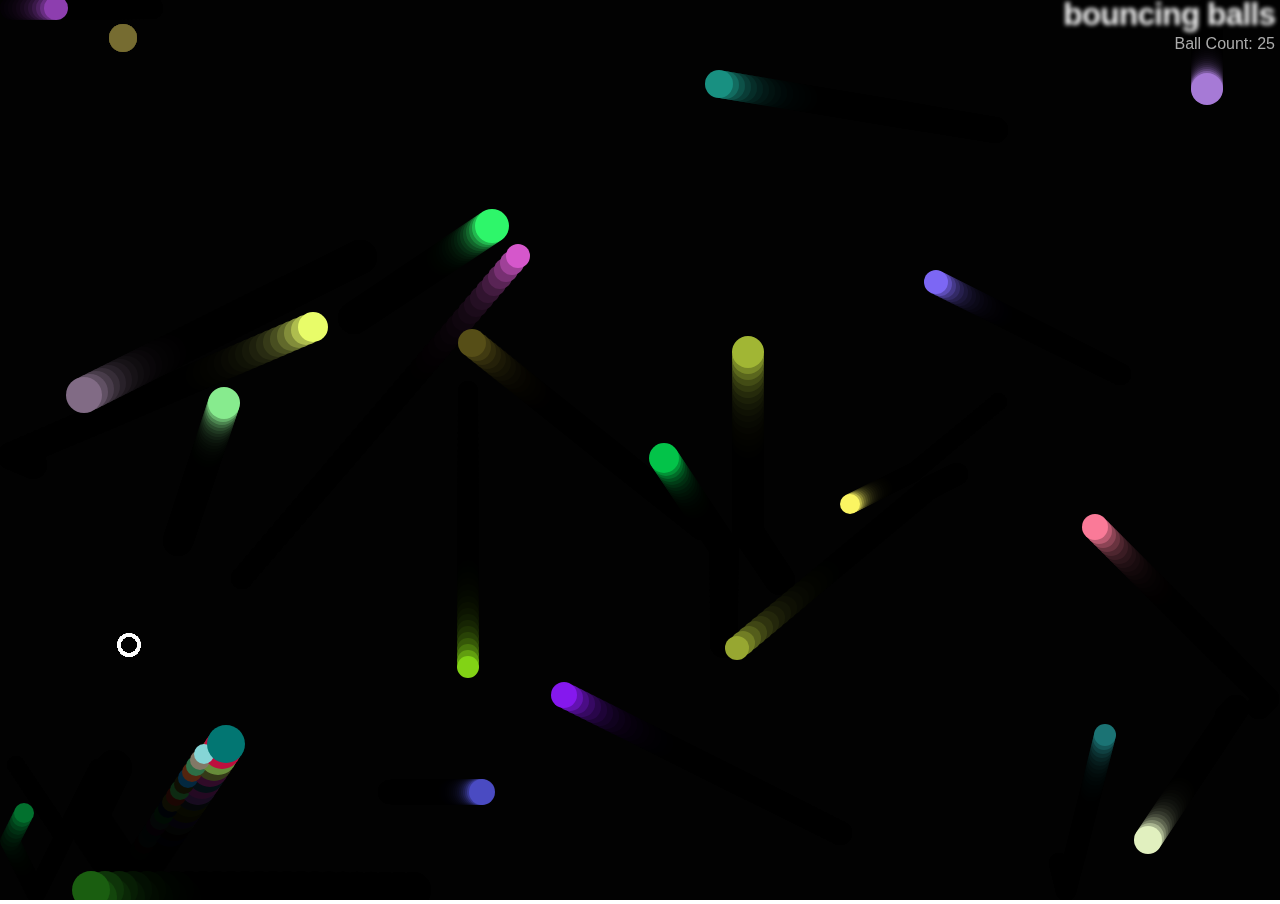
<file: My Website/JS_prac/prac-2-balls-objects/index.html>
<!DOCTYPE html>
<html>
  <head>
    <meta charset="utf-8">
    <title>Bouncing balls</title>
    <link rel="stylesheet" href="style.css">
  </head>

  <body>
    <h1>bouncing balls</h1>
    <p></p>
    <canvas></canvas>

    <script src="main.js"></script>
  </body>
</html>
</file>
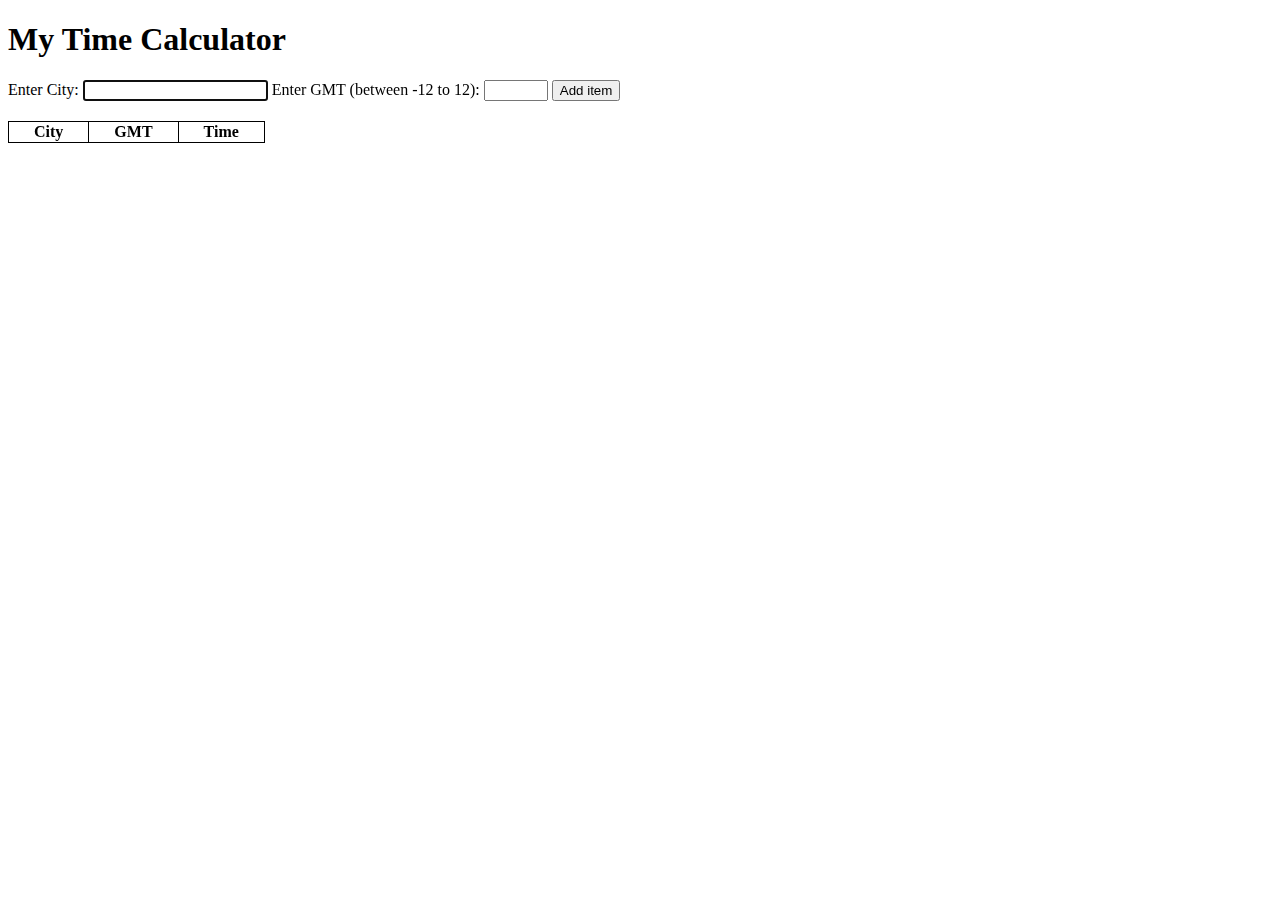
<file: My Website/JS_prac/timezone_project/index.html>
<!DOCTYPE html>
<html>
  <head>
    <meta charset="utf-8">
    <title>TimeZone Example</title>
    <style>
      table {
        margin-top: 20px;
        border-collapse: collapse;
      }
      table th, table td {
        border: 1px solid black;
        padding-right: 25px;
        padding-left: 25px;
        text-align: center;
      }
    </style>
  </head>
  <body>

    <h1>My Time Calculator</h1>

    <div>
      <label for="city">Enter City:</label>
      <input type="text" name="city" id="city" />

      <label for="gmt">Enter GMT (between -12 to 12):</label>
      <input type="number" name="gmt" id="gmt" min="-12" max="12" />

      <button>Add item</button>
    </div>

    <table>
      <tr>
        <th>City</th>
        <th>GMT</th>
        <th>Time</th>
      </tr>
    </table>

    <script>
      var table=document.querySelector('table');
      var city=document.querySelector('#city');
      var gmt=document.querySelector('#gmt');
      var button=document.querySelector('button');
      city.focus();

      if(sessionStorage.getItem('mytable')!==null){
        var stored=JSON.parse(sessionStorage.getItem('mytable'));
        for(var i=0;i<stored.length;i++){
          insert_table(stored[i].city,stored[i].gmt);
        }
      }

      button.onclick=function(){
        var val1=city.value;
        var val2=gmt.value;
        city.value="";
        gmt.value="";

        if(Number(val2)>12 || Number(val2)<-12){
          alert("GMT value not within required range!");
        }
        else if(val1==="" || val2===""){
          alert("Please comlete the form!");
        }
        else{
          insert_table(val1,val2);

          var stored=JSON.parse(sessionStorage.getItem('mytable')) || [];
          stored.push(new TableData(val1,val2));
          sessionStorage.setItem('mytable',JSON.stringify(stored));
        }
        
        city.focus();
      }

      function insert_table(val1, val2){
        var tr=document.createElement('tr');
        var td1=document.createElement('td');
        var td2=document.createElement('td');
        var td3=document.createElement('td');
        var del=document.createElement('button');

        tr.appendChild(td1);
        tr.appendChild(td2);
        tr.appendChild(td3);
        tr.appendChild(del);
        del.textContent='Delete';
        del.style.marginLeft="25px";

        td1.textContent=val1;
        td2.textContent=val2;
        calcTime(val2,td3);
        table.appendChild(tr);

        del.addEventListener('click',function() {
          table.removeChild(tr);
          sessionStorage.removeItem('mytable');
          var stored=[];
          for(var i=1, row ; row=table.rows[i] ; i++){
            stored.push(new TableData(row.cells[0].innerHTML,row.cells[1].innerHTML));
          }
          sessionStorage.setItem('mytable',JSON.stringify(stored));
        });
      }

      function calcTime(offset,td3) {
        var d = new Date();
        var utc = d.getTime() + (d.getTimezoneOffset() * 60000);
        var nd = new Date(utc + (3600000*offset));
        var time = nd.toLocaleString();
        td3.textContent=time.slice(time.indexOf(",")+2);
        setTimeout(function() {
          calcTime(offset,td3);
        }, 1000);
      }

      function TableData(city,gmt){
        this.city= city;
        this.gmt= gmt;
      }
    </script>
  </body>
</html>
</file>
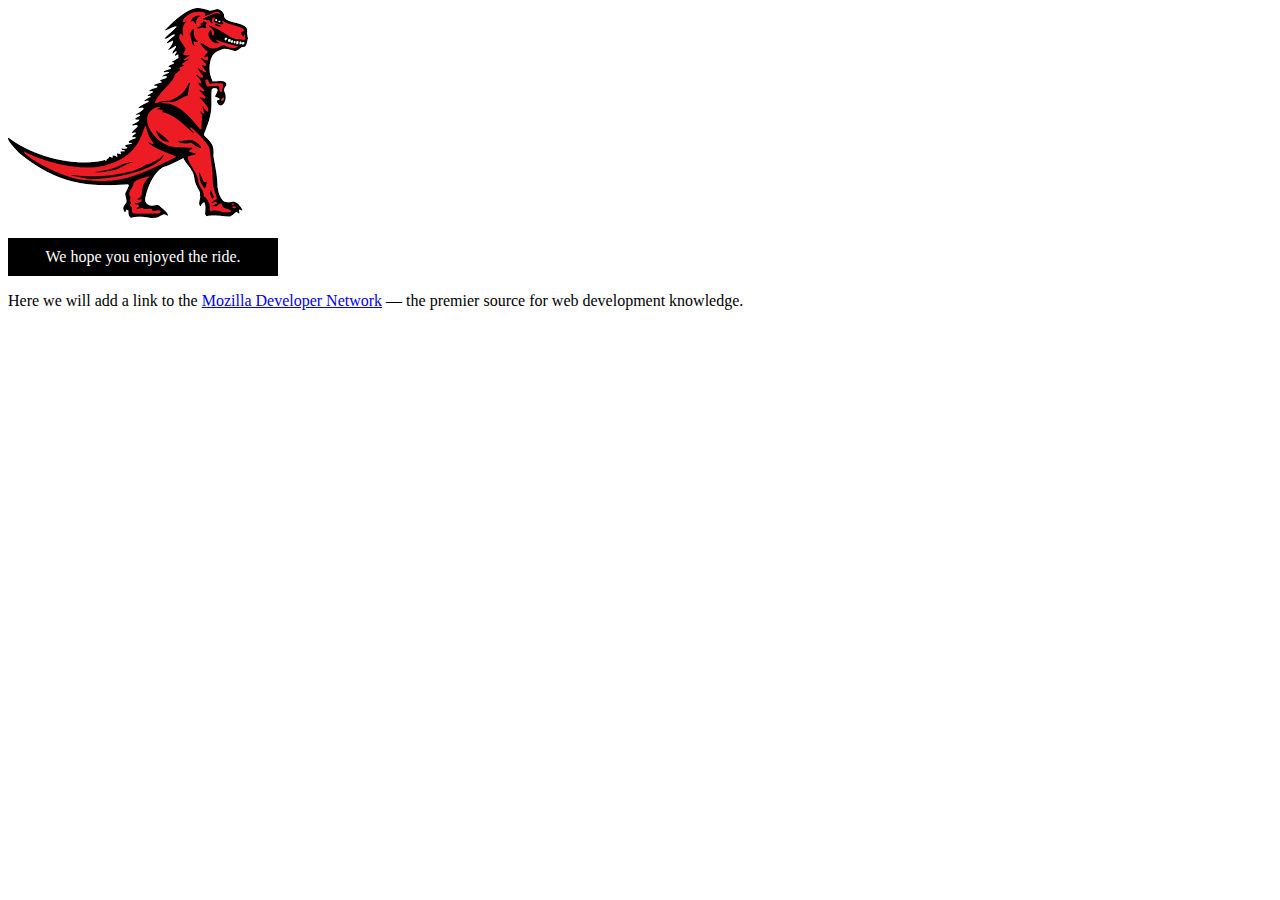
<file: My Website/JS_prac/prac-3-DOM/dom-example.html>
<!DOCTYPE html>
<html>
  <head>
  <style>
.highlight {
  color: white;
  background-color: black;
  padding: 10px;
  width: 250px;
  text-align: center;
}
</style>
    <meta charset="utf-8">
    <title>Simple DOM example</title>
  </head>
  <body>
      <section>
        <img src="dinosaur.png" alt="A red Tyrannosaurus Rex: A two legged dinosaur standing upright like a human, with small arms, and a large head with lots of sharp teeth.">
        <p>Here we will add a link to the <a href="https://www.mozilla.org/">Mozilla homepage</a></p>
      </section>

      <script>
        var link=document.querySelector('a');
        link.textContent = 'Mozilla Developer Network';
        link.href = 'https://developer.mozilla.org';
        link.target='_blank';
        var sect = document.querySelector('section');
        var para = document.createElement('p');
        para.textContent = 'We hope you enjoyed the ride.';
        sect.appendChild(para);
        var text = document.createTextNode(' — the premier source for web development knowledge.');
        var linkPara = document.querySelector('p');
        linkPara.appendChild(text);
        sect.appendChild(linkPara.cloneNode(true));
        linkPara.parentNode.removeChild(linkPara);
        para.setAttribute('class','highlight');
        </script>
  </body>
</html>
</file>
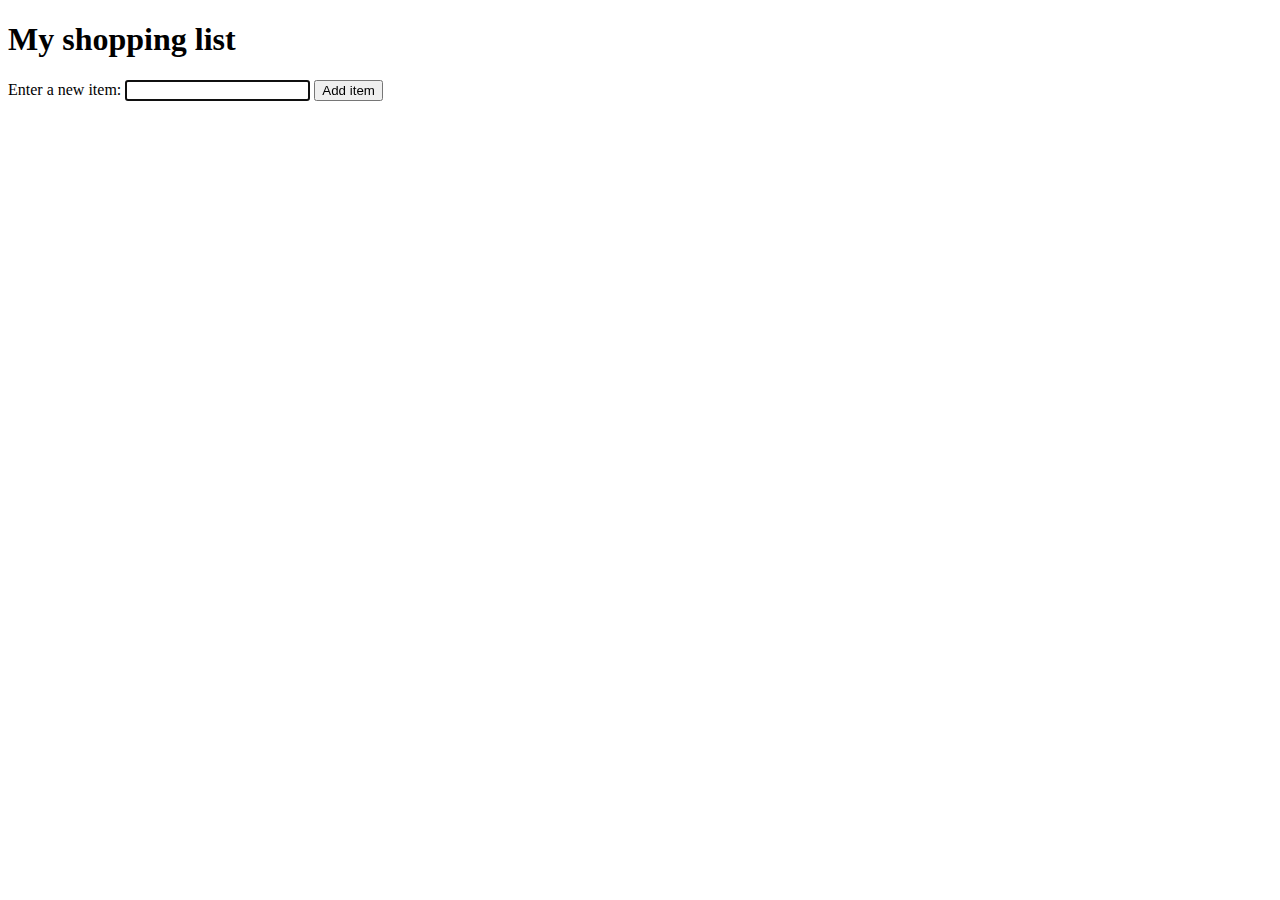
<file: My Website/JS_prac/prac-3-DOM/shopping-list.html>
<!DOCTYPE html>
<html>
  <head>
    <meta charset="utf-8">
    <title>Shopping list example</title>
    <style>
      li {
        margin-bottom: 10px;
      }
      li button {
        font-size: 8px;
        margin-left: 20px;
        color: #666;
      }
    </style>
  </head>
  <body>

    <h1>My shopping list</h1>

    <div>
      <label for="item">Enter a new item:</label>
      <input type="text" name="item" id="item">
      <button>Add item</button>
    </div>

    <ul>

    </ul>

    <script>
      var list=document.querySelector('ul');
      var input=document.querySelector('input');
      var button=document.querySelector('button');
      input.focus();

      button.onclick=function(){
        var val=input.value;
        input.value="";

        var li=document.createElement('li');
        var span=document.createElement('span');
        var del=document.createElement('button');

        li.appendChild(span);
        li.appendChild(del);
        span.textContent=val;
        del.textContent='Delete';

        list.appendChild(li);

        del.addEventListener('click',function(){
          list.removeChild(li)
        });

        input.focus();
      }
    </script>
  </body>
</html>
</file>
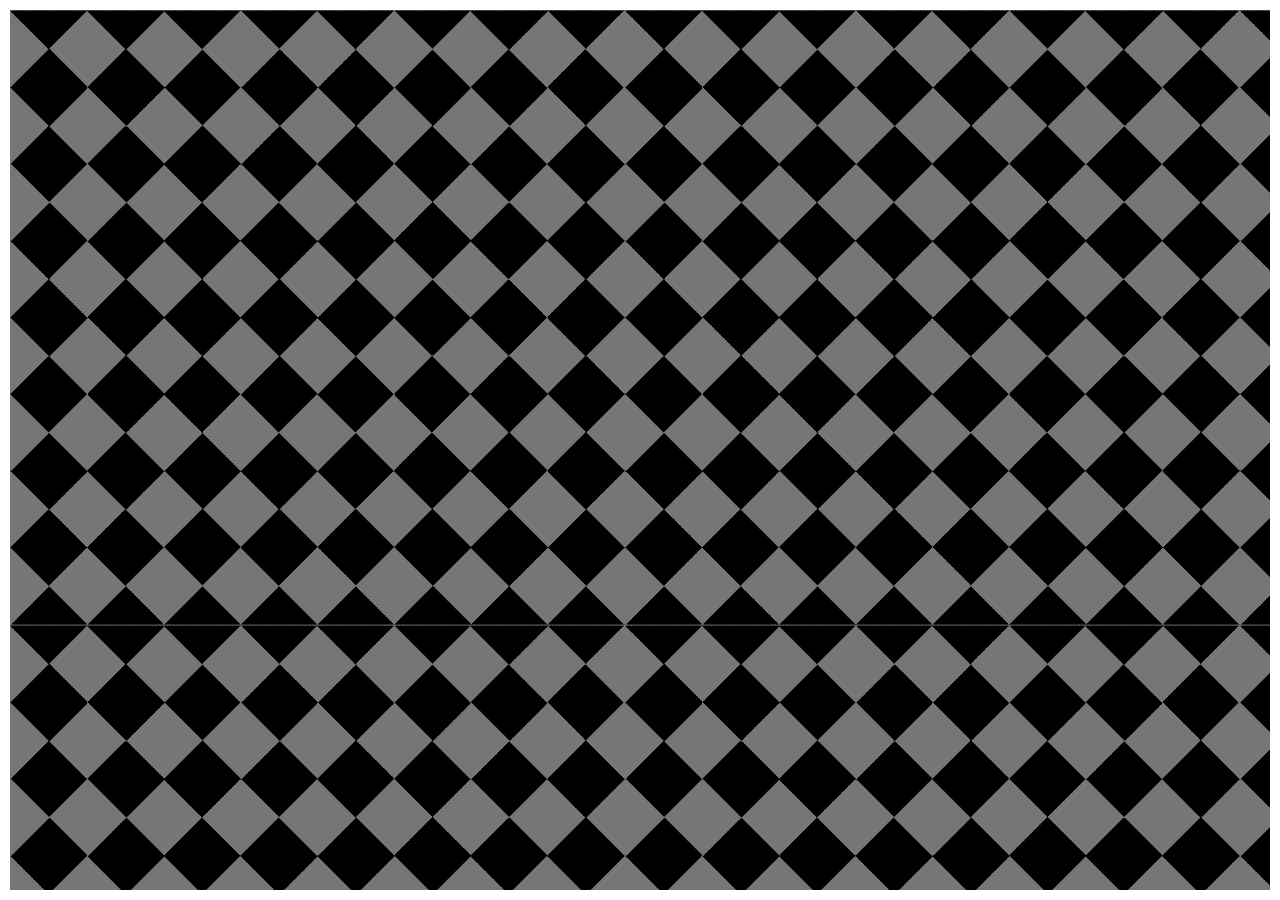
<file: My Website/JS_prac/prac-3-DOM/window-resize-example.html>
<!DOCTYPE html>
<html>
  <head>
    <meta charset="utf-8">
    <title>Window resize example</title>
    <style>
      body {
        margin: 0;
      }
      div {
        box-sizing: border-box;
        width: 100px;
        height: 100px;
        background-image: url(bgtile.png);
        border: 10px solid white;
      }
    </style>
  </head>
  <body>

    <div>

    </div>

    <script>
      var div = document.querySelector('div');
      var WIDTH = window.innerWidth;
      var HEIGHT = window.innerHeight;
      div.style.width = WIDTH + 'px';
      div.style.height = HEIGHT + 'px';
      window.onresize = function() {
        WIDTH = window.innerWidth;
        HEIGHT = window.innerHeight;
        div.style.width = WIDTH + 'px';
        div.style.height = HEIGHT + 'px';
      }
    </script>
  </body>
</html>
</file>
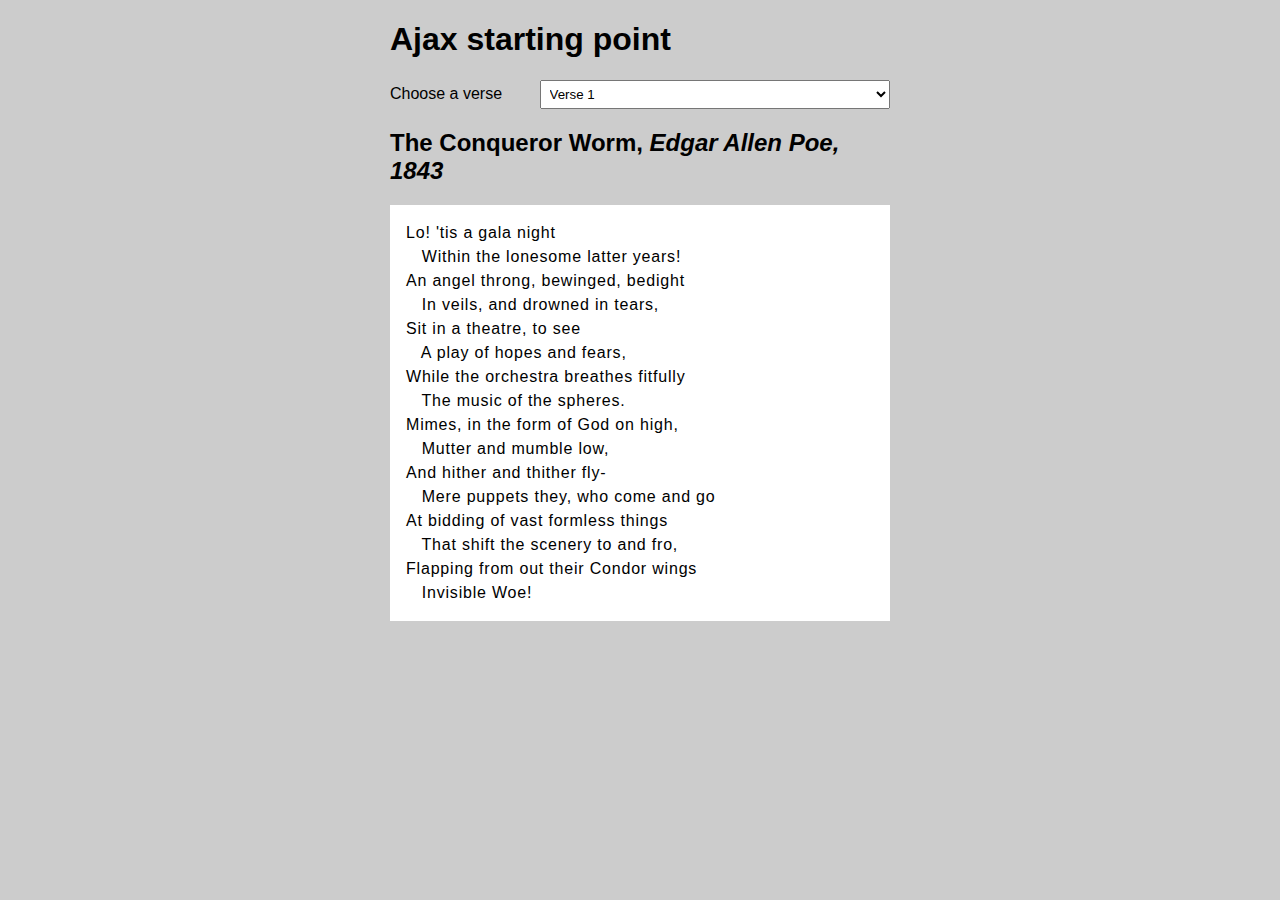
<file: My Website/JS_prac/prac-4-Fetching Data/fetch-start.html>
<!DOCTYPE html>
<html>
  <head>
    <meta charset="utf-8">
    <meta http-equiv="X-UA-Compatible" content="IE=edge,chrome=1">
    <meta name="viewport" content="width=device-width">

    <title>Ajax starting point</title>

    <style>
      html, pre {
        font-family: sans-serif;
      }
      body {
        width: 500px;
        margin: 0 auto;
        background-color: #ccc;
      }
      pre {
        line-height: 1.5;
        letter-spacing: 0.05rem;
        padding: 1rem;
        background-color: white;
      }
      label {
        width: 200px;
        margin-right: 33px;
      }
      select {
        width: 350px;
        padding: 5px;
      }
    </style>
    <!--[if lt IE 9]>
      <script src="//html5shiv.googlecode.com/svn/trunk/html5.js"></script>
    <![endif]-->
  </head>

  <body>
    <h1>Ajax starting point</h1>

    <form>
      <label for="verse-choose">Choose a verse</label>
      <select id="verse-choose" name="verse-choose">
        <option>Verse 1</option>
        <option>Verse 2</option>
        <option>Verse 3</option>
        <option>Verse 4</option>
      </select>
    </form>

    <h2>The Conqueror Worm, <em>Edgar Allen Poe, 1843</em></h2>

    <pre>

    </pre>

    <script>
      var verseChoose = document.querySelector('select');
      var poemDisplay = document.querySelector('pre');

      verseChoose.onchange = function() {
        var verse = verseChoose.value;
        updateDisplay(verse);
      };

      function updateDisplay(verse) {
        verse=verse.replace(" ","-");
        verse=verse.toLowerCase();
        verse+=".txt";
        var path="text_files/";
        verse=path+verse;
       
        fetch(verse).then(function(response) {
          response.text().then(function(text) {
            poemDisplay.textContent = text;
          });
        });
      };

      updateDisplay('Verse 1');
      verseChoose.value('Verse 1');
    </script>
  </body>
</html>
</file>
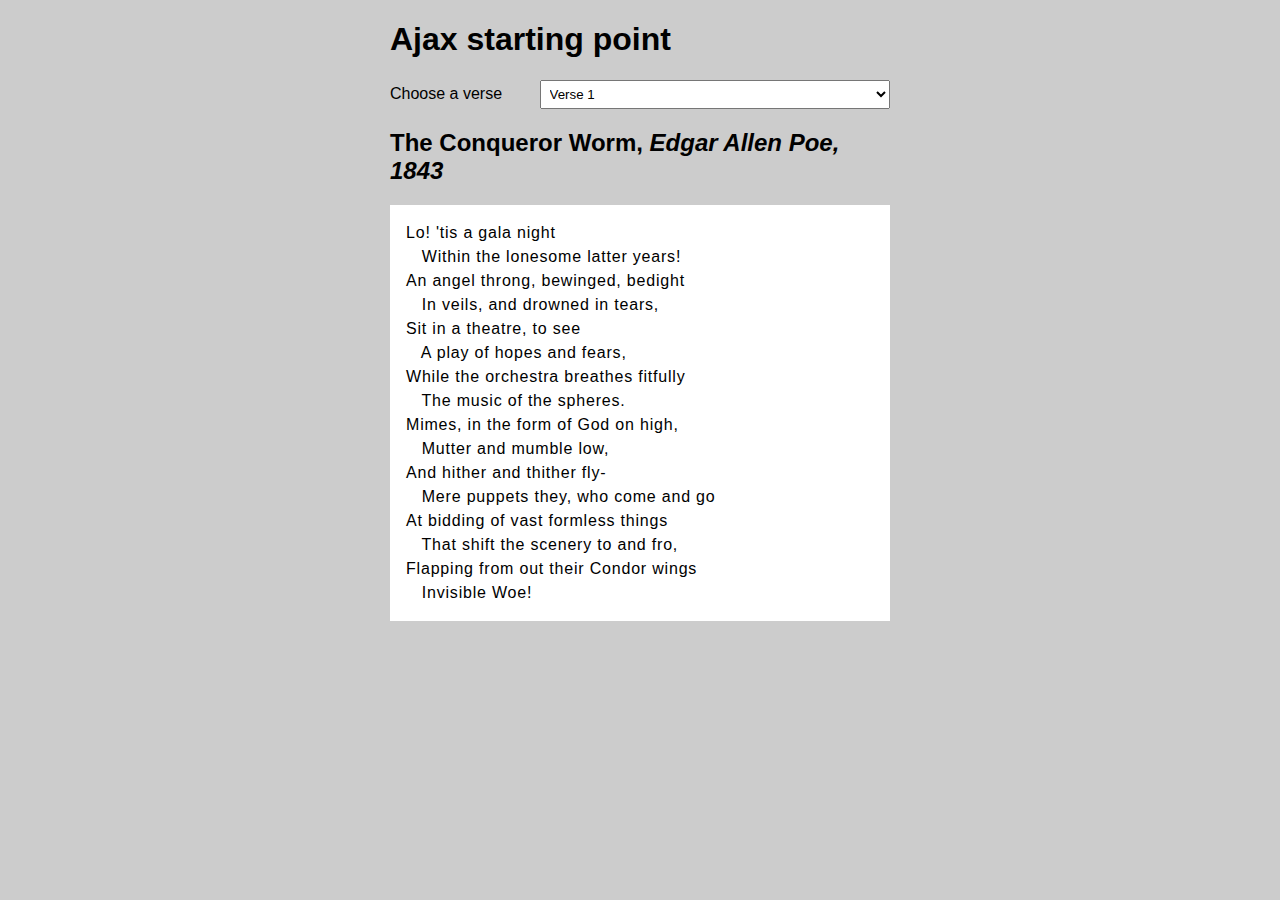
<file: My Website/JS_prac/prac-4-Fetching Data/xhr-start.html.html>
<!DOCTYPE html>
<html>
  <head>
    <meta charset="utf-8">
    <meta http-equiv="X-UA-Compatible" content="IE=edge,chrome=1">
    <meta name="viewport" content="width=device-width">

    <title>Ajax starting point</title>

    <style>
      html, pre {
        font-family: sans-serif;
      }
      body {
        width: 500px;
        margin: 0 auto;
        background-color: #ccc;
      }
      pre {
        line-height: 1.5;
        letter-spacing: 0.05rem;
        padding: 1rem;
        background-color: white;
      }
      label {
        width: 200px;
        margin-right: 33px;
      }
      select {
        width: 350px;
        padding: 5px;
      }
    </style>
    <!--[if lt IE 9]>
      <script src="//html5shiv.googlecode.com/svn/trunk/html5.js"></script>
    <![endif]-->
  </head>

  <body>
    <h1>Ajax starting point</h1>

    <form>
      <label for="verse-choose">Choose a verse</label>
      <select id="verse-choose" name="verse-choose">
        <option>Verse 1</option>
        <option>Verse 2</option>
        <option>Verse 3</option>
        <option>Verse 4</option>
      </select>
    </form>

    <h2>The Conqueror Worm, <em>Edgar Allen Poe, 1843</em></h2>

    <pre>

    </pre>

    <script>
      var verseChoose = document.querySelector('select');
      var poemDisplay = document.querySelector('pre');

      verseChoose.onchange = function() {
        var verse = verseChoose.value;
        updateDisplay(verse);
      };

      function updateDisplay(verse) {
        verse=verse.replace(" ","-");
        verse=verse.toLowerCase();
        verse+=".txt";
        var path="text_files/";
        verse=path+verse;
        
        var request = new XMLHttpRequest();
        request.open('GET', verse);
        request.responseType = 'text';
        request.send();

        request.onload = function() {
          poemDisplay.textContent = request.response;
        };
      };

      updateDisplay('Verse 1');
      verseChoose.value('Verse 1');
    </script>
  </body>
</html>
</file>
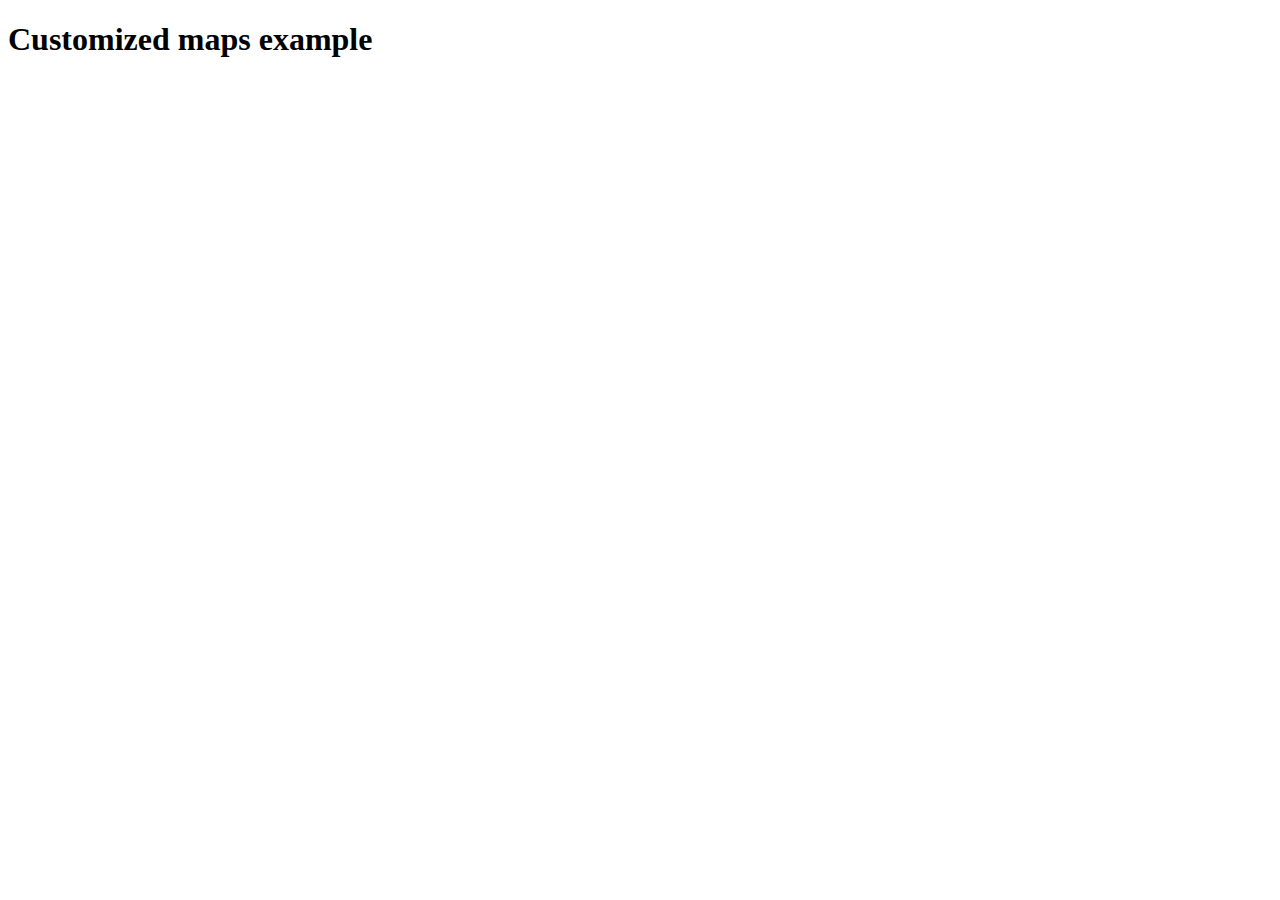
<file: My Website/JS_prac/prac-5-GoogleMaps/maps_start.html>
<!DOCTYPE html>
<html>
  <head>
    <meta charset="utf-8">
    <title>Google Maps example customized</title>

    <script type="text/javascript" src="https://maps.google.com/maps/api/js?key=AIzaSyCPrS3uILTfaTIBFYyg3puKrhRcsAm4ldg"></script>
    <script>
    if("geolocation" in navigator) {
      navigator.geolocation.getCurrentPosition(function(position) {
        var latlng = new google.maps.LatLng(position.coords.latitude,position.coords.longitude);
        var myOptions = {
          zoom: 15,
          center: latlng,
          mapTypeId: google.maps.MapTypeId.HYBRID,
          disableDefaultUI: true,
          zoomControl: true,
          mapTypeControl: true,
          scaleControl: true
        }
        var map = new google.maps.Map(document.getElementById("map_canvas"), myOptions);
        var iconBase = 'https://maps.google.com/mapfiles/kml/shapes/';
        var marker=new google.maps.Marker({position: latlng, icon: iconBase+'capital_small_highlight.png', map: map});
        var contentString = '<div id="content"><h2 id="firstHeading" class="firstHeading">Custom info window</h2><p>This is a cool custom info window.</p></div>';
        var infowindow=new google.maps.InfoWindow({content: contentString});
        marker.addListener('click', function() {
          infowindow.open(map, marker);
        });
      });
    } else {
      var para = document.createElement('p');
      para.textContent = 'Argh, no geolocation!';
      document.body.appendChild(para);
    }
    </script>
    <style>
      #map_canvas {
        width: 600px;
        height: 600px;
      }
    </style>
  </head>
  <body>
    <h1>Customized maps example</h1>
    <div id="map_canvas"></div>
  </body>
</html>
</file>
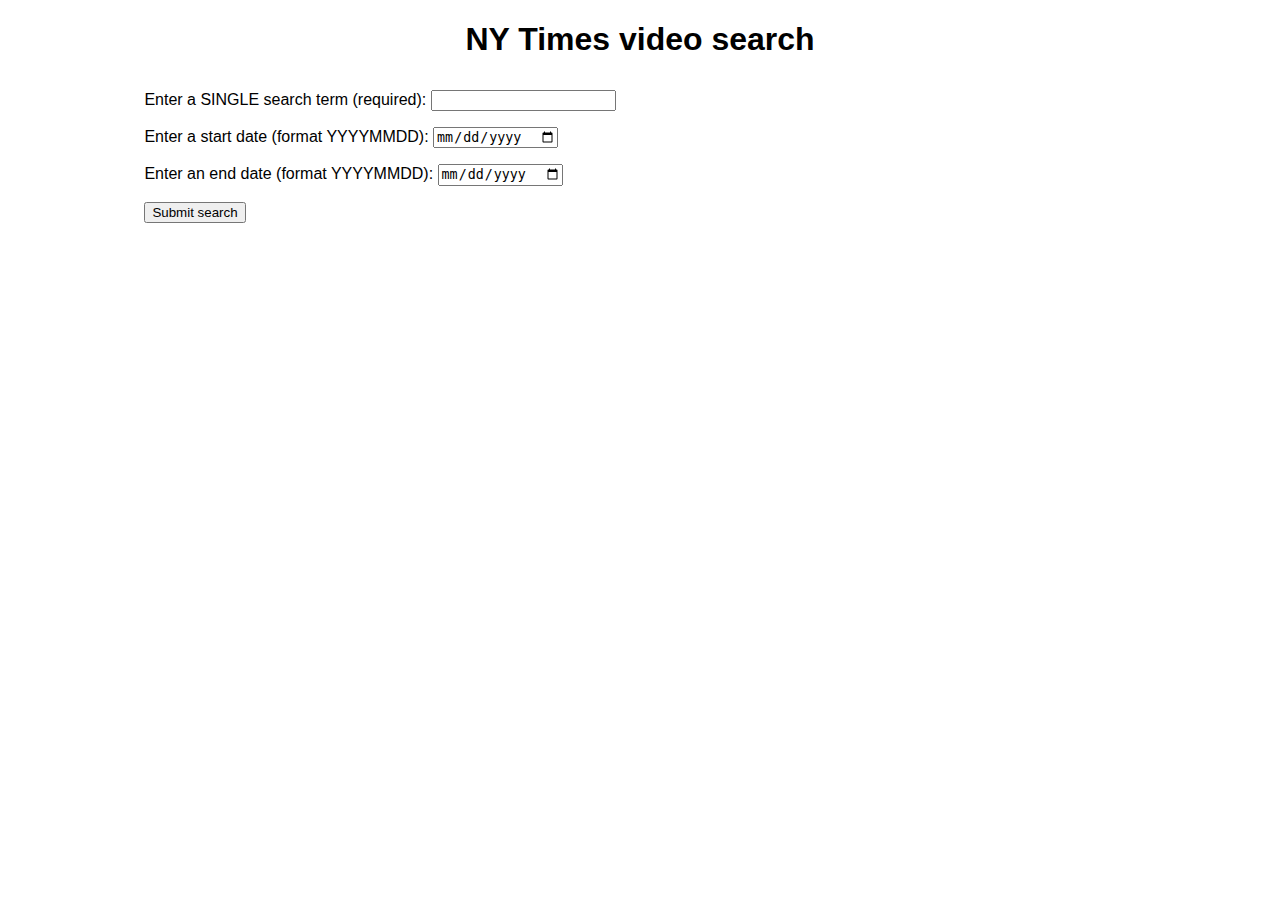
<file: My Website/JS_prac/prac-6-NYTimes/nytimes_start.html>
<!DOCTYPE html>
<html>
  <head>
    <meta charset="utf-8">
    <title>NY Times API example</title>
    <link href="nytimes.css" rel="stylesheet">
  </head>
  <body>
    <h1>NY Times video search</h1>

    <div class="wrapper">

      <div class="controls">
        <form>
          <p>
            <label for="search">Enter a SINGLE search term (required): </label>
            <input type="text" id="search" class="search" required>
          </p>
          <p>
            <label for="start-date">Enter a start date (format YYYYMMDD): </label>
            <input type="date" id="start-date" class="start-date" pattern="[0-9]{8}">
          </p>
          <p>
            <label for="end-date">Enter an end date (format YYYYMMDD): </label>
            <input type="date" id="end-date" class="end-date" pattern="[0-9]{8}">
          </p>
          <p>
            <button class="submit">Submit search</button>
          </p>
        </form>
      </div>

      <div class="results">
        <nav>
          <button class="prev">Previous 10</button>
          <button class="next">Next 10</button>
        </nav>

        <section>
        </section>
      </div>

    </div>

    <script>
      // Defining a baseURL and key to as part of the request URL
      var baseURL = 'https://api.nytimes.com/svc/search/v2/articlesearch.json';
      var key = '45dce4e64d474c4ba575b82fb82a5a90';
      var url;
      // Grab references to all the DOM elements you'll need to manipulate
      var searchTerm = document.querySelector('.search');
      var startDate = document.querySelector('.start-date');
      var endDate = document.querySelector('.end-date');
      var searchForm = document.querySelector('form');
      var submitBtn = document.querySelector('.submit');
      var nextBtn = document.querySelector('.next');
      var previousBtn = document.querySelector('.prev');
      var section = document.querySelector('section');
      var nav = document.querySelector('nav');
      // Hide the "Previous"/"Next" navigation to begin with, as we don't need it immediately
      nav.style.display = 'none';
      // define the initial page number and status of the navigation being displayed
      var pageNumber = 0;
      var displayNav = false;
      // Event listeners to control the functionality
      searchForm.addEventListener('submit',fetchResults);

      function fetchResults(e) {
        // Use preventDefault() to stop the form submitting
        e.preventDefault();

        // Assemble the full URL
        url = baseURL + '?api-key=' + key + '&page=' + pageNumber + '&q=' + searchTerm.value;

        if(startDate.value !== '') {
          url += '&begin_date=' + startDate.value;
        };

        if(endDate.value !== '') {
          url += '&end_date=' + endDate.value;
        };

        // Use fetch() to make the request to the API
        fetch(url).then(function(result) {
          return result.json();
        }).then(function(json) {
          displayResults(json);
        });
      };

        function displayResults(json) {
          while (section.firstChild) {
              section.removeChild(section.firstChild);
          }

          var articles = json.response.docs;

          if(articles.length === 10) {
            nav.style.display = 'block';
          } else {
            nav.style.display = 'none';
          }

          if(articles.length === 0) {
            var para = document.createElement('p');
            para.textContent = 'No results returned.'
            section.appendChild(para);
          } else {
            for(var i = 0; i < articles.length; i++) {
              var article = document.createElement('article');
              var heading = document.createElement('h2');
              var link = document.createElement('a');
              var img = document.createElement('img');
              var para1 = document.createElement('p');
              var para2 = document.createElement('p');
              var clearfix = document.createElement('div');

              var current = articles[i];
              console.log(current);

              link.href = current.web_url;
              link.textContent = current.headline.main;
              para1.textContent = current.lead_paragraph;
              para2.textContent = 'Keywords: ';
              for(var j = 0; j < current.keywords.length; j++) {
                var span = document.createElement('span');
                span.textContent += current.keywords[j].value + ' ';
                para2.appendChild(span);
              }

              if(current.multimedia.length > 0) {
                img.src = 'http://www.nytimes.com/' + current.multimedia[0].url;
                img.alt = current.headline.main;
              }

              clearfix.setAttribute('class','clearfix');

              article.appendChild(heading);
              heading.appendChild(link);
              article.appendChild(img);
              article.appendChild(para1);
              article.appendChild(para2);
              article.appendChild(clearfix);
              section.appendChild(article);
            }
          }
        };

        nextBtn.addEventListener('click', nextPage);
        previousBtn.addEventListener('click', previousPage);

        function nextPage(e) {
          pageNumber++;
          fetchResults(e);
        };

        function previousPage(e) {
          if(pageNumber > 0) {
            pageNumber--;
          } else {
            return;
          }
          fetchResults(e);
        };

    </script>


  </body>
</html>
</file>
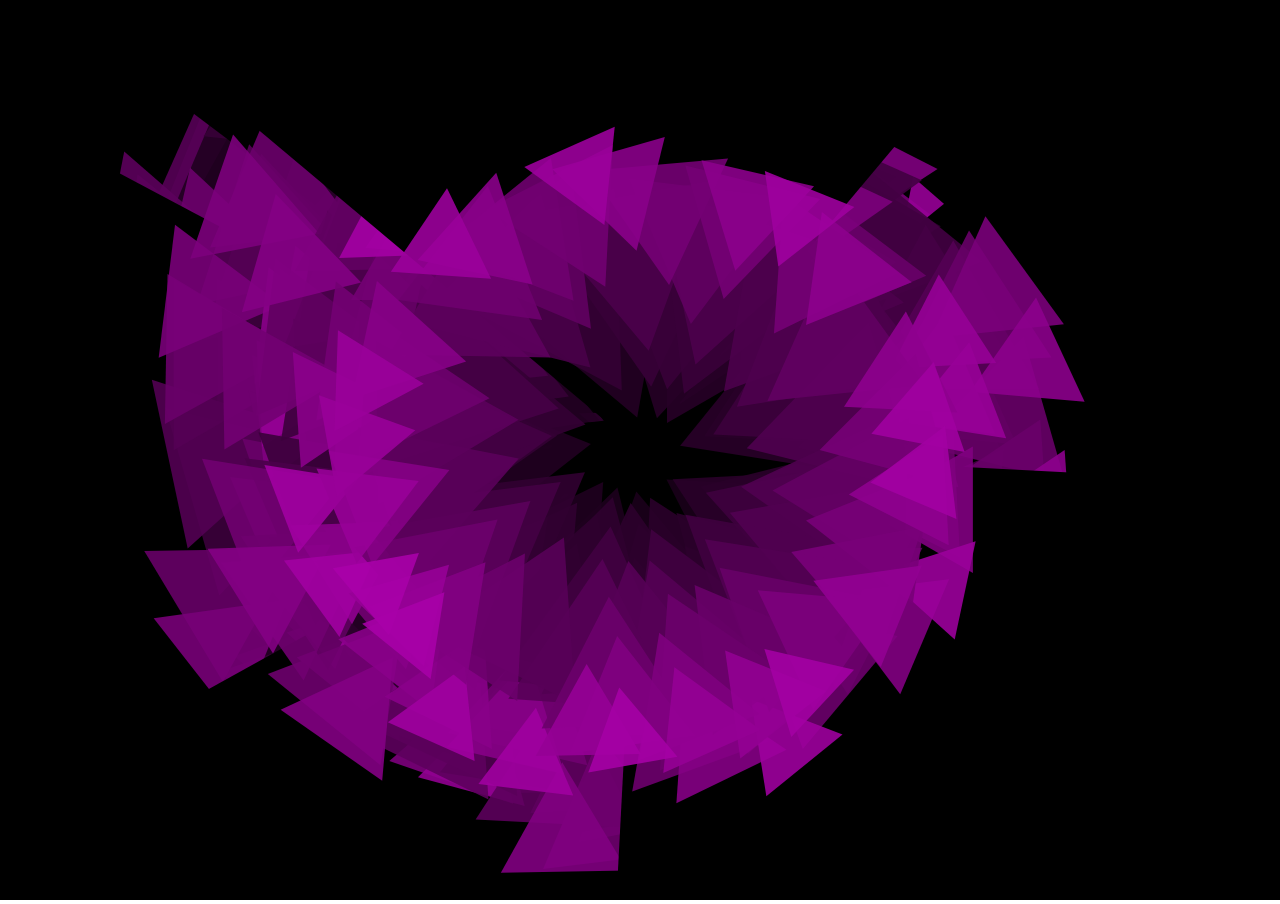
<file: My Website/JS_prac/prac-7-canvas/canvas-1.html>
<!DOCTYPE html>
<html>
  <head>
    <meta charset="utf-8">
    <title>Canvas</title>

    <style>
	  body {
	    margin: 0;
	    overflow: hidden;
	  }
	</style>

  </head>
  <body>
  	<canvas class="myCanvas">
	  <p>UNABLE TO LOAD CANVAS!!!</p>
	</canvas>
    <script>
	    var canvas = document.querySelector('.myCanvas');
		var width = canvas.width = window.innerWidth;
		var height = canvas.height = window.innerHeight;
		var ctx = canvas.getContext('2d');
		ctx.translate(width/2, height/2);

	function asd(){
		ctx.fillStyle='rgb(0,0,0)';
		ctx.fillRect(0,0,width,height);

		var length = rand(200,400);
		var moveOffset = rand(20,40);
		
		for(var i = 0; i < length; i++) {
			ctx.fillStyle = 'rgba(' + (255-length) + ', 0, ' + (255-length) + ', 0.9)';
			ctx.beginPath();
			ctx.moveTo(moveOffset, moveOffset);
			ctx.lineTo(moveOffset+length, moveOffset);
			var triHeight = length/2 * Math.tan(degToRad(60));
			ctx.lineTo(moveOffset+(length/2), moveOffset+triHeight);
			ctx.lineTo(moveOffset, moveOffset);
			ctx.fill();

			length-=rand(0.5,2.5);
			moveOffset += rand(0.5,3);
			ctx.rotate(degToRad(rand(10,50)));
		}
		window.requestAnimationFrame(asd);
	}

	asd();
		function degToRad(degrees) {
		  return degrees * Math.PI / 180;
		};

		function rand(min, max) {
		  return Math.floor(Math.random() * (max-min+1)) + (min);
		}

    </script>
  </body>
</html>
</file>
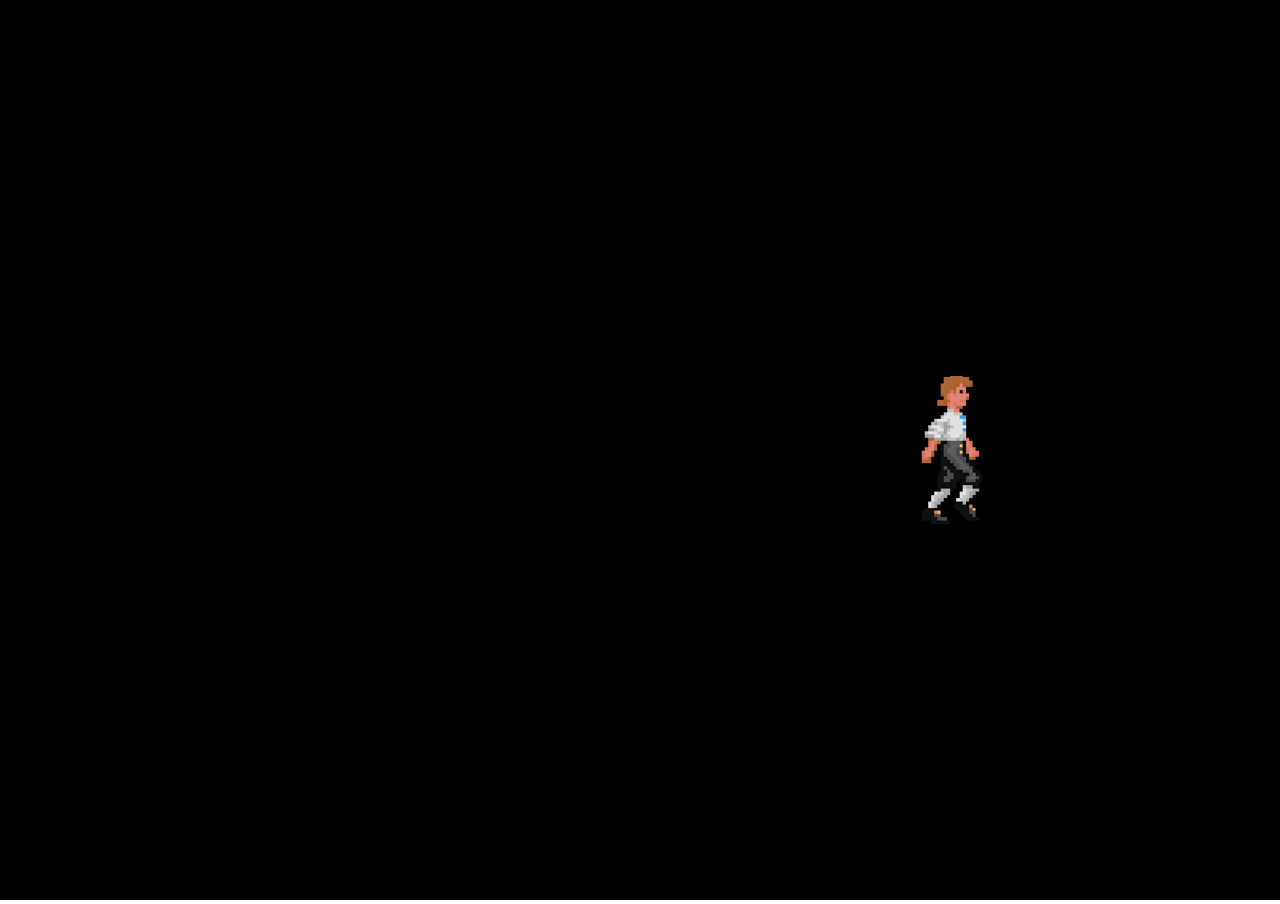
<file: My Website/JS_prac/prac-7-canvas/canvas-2.html>
<!DOCTYPE html>
<html>
  <head>
    <meta charset="utf-8">
    <title>Canvas</title>

    <style>
	  body {
	    margin: 0;
	    overflow: hidden;
	  }
	</style>

  </head>
  <body>
  	<canvas class="myCanvas">
	  <p>UNABLE TO LOAD CANVAS!!!</p>
	</canvas>
    <script>
	    var canvas = document.querySelector('.myCanvas');
		var width = canvas.width = window.innerWidth;
		var height = canvas.height = window.innerHeight;
		var ctx = canvas.getContext('2d');

		ctx.translate(width/2, height/2);
		
		var image = new Image();
		image.src = 'walk-right.png';
		image.onload = draw;

		var sprite = 0;
		var posX = 0;

		function draw(){
			ctx.fillRect(-(width/2), -(height/2), width, height);
			ctx.drawImage(image, (sprite*102), 0, 102, 148, 0+posX, -74, 102, 148);
			if (posX % 13 === 0) {
			    if (sprite === 5) {
			      sprite = 0;
			    } else {
			      sprite++;
			    }
			}

			if(posX > width/2) {
			    var newStartPos = -((width/2) + 102);
			    posX = Math.ceil(newStartPos / 13) * 13;
			    console.log(posX);
			} else {
			    posX += 3;
			}
			window.requestAnimationFrame(draw);
		}
		draw();
    </script>
  </body>
</html>
</file>
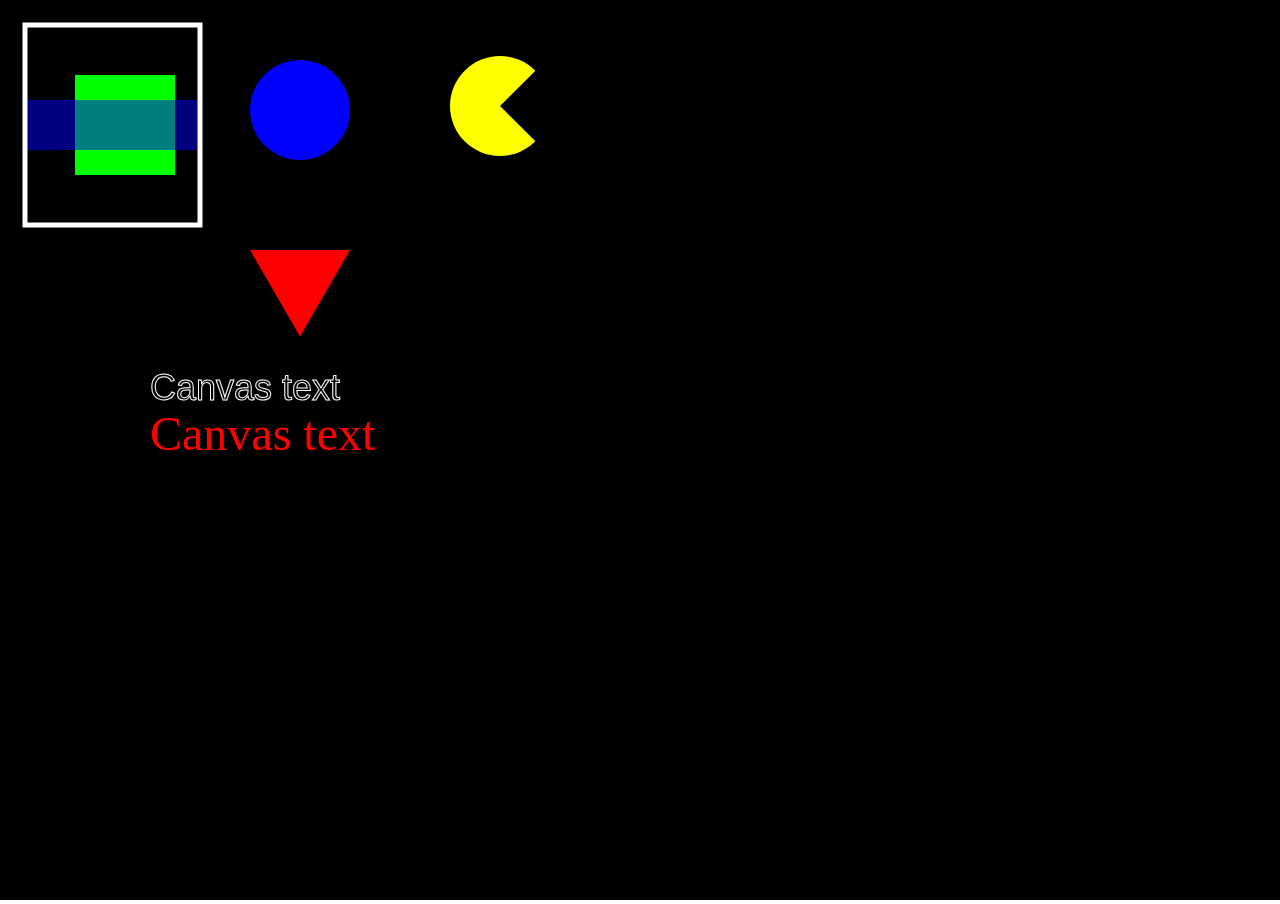
<file: My Website/JS_prac/prac-7-canvas/canvas_start.html>
<!DOCTYPE html>
<html>
  <head>
    <meta charset="utf-8">
    <title>Canvas</title>

    <style>
	  body {
	    margin: 0;
	    overflow: hidden;
	  }
	</style>

  </head>
  <body>
  	<canvas class="myCanvas">
	  <p>UNABLE TO LOAD CANVAS!!!</p>
	</canvas>
    <script>
	    var canvas = document.querySelector('.myCanvas');
		var width = canvas.width = window.innerWidth;
		var height = canvas.height = window.innerHeight;
		var ctx = canvas.getContext('2d');
		ctx.fillStyle='rgb(0,0,0)';
		ctx.fillRect(0,0,width,height);
		ctx.fillStyle = 'rgb(0, 255, 0)';
		ctx.fillRect(75, 75, 100, 100);
		ctx.fillStyle = 'rgba(0, 0, 255, 0.5)';
		ctx.fillRect(25, 100, 175, 50);
		ctx.strokeStyle = 'rgb(255, 255, 255)';
		ctx.lineWidth = 5;
		ctx.strokeRect(25, 25, 175, 200); 

		function degToRad(degrees) {
  			return degrees * Math.PI / 180;
		};

		ctx.fillStyle = 'rgb(255, 0, 0)';
		ctx.beginPath();
		ctx.moveTo(250, 250);
		ctx.lineTo(250+100, 250);
		var triHeight = (100/2) * Math.tan(degToRad(60));
		ctx.lineTo(250+100/2, 250+triHeight);
		ctx.lineTo(250, 250);
		ctx.fill();

		ctx.fillStyle = 'rgb(0, 0, 255)';
		ctx.beginPath();
		ctx.arc(300, 110, 50, degToRad(0), degToRad(360), false);
		ctx.fill();

		ctx.fillStyle = 'yellow';
		ctx.beginPath();
		ctx.arc(500, 106, 50, degToRad(-45), degToRad(45), true);
		ctx.lineTo(500, 106);
		ctx.fill();

		ctx.strokeStyle = 'white';
		ctx.lineWidth = 1;
		ctx.font = '36px arial';
		ctx.strokeText('Canvas text', 150, 400);

		ctx.fillStyle = 'red';
		ctx.font = '48px georgia';
		ctx.fillText('Canvas text', 150, 450);
    </script>
  </body>
</html>
</file>
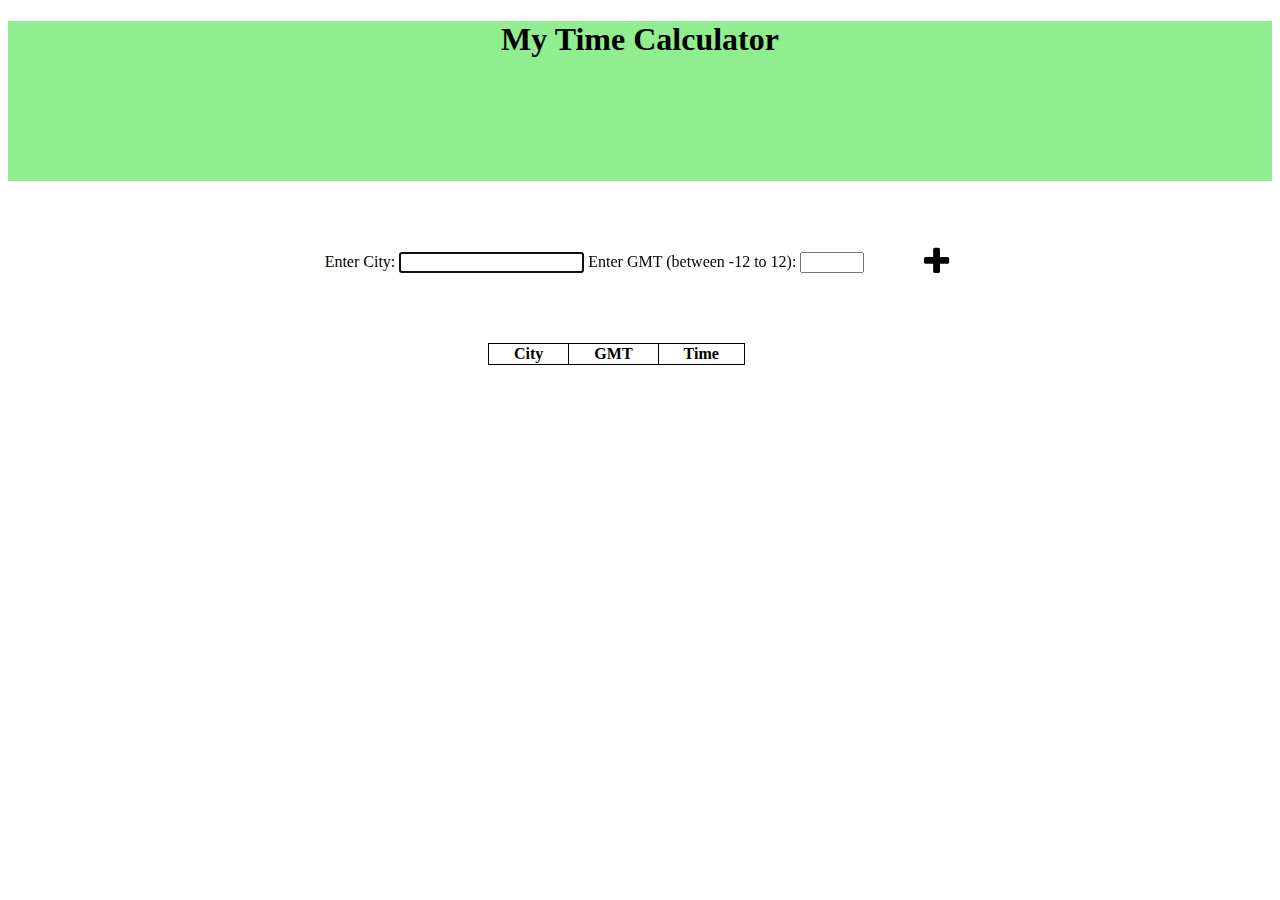
<file: My Website/JS_prac/timezone_project/index_FlipClock.html>
<!DOCTYPE html>
<html>
  <head>
    <meta charset="utf-8">
    <title>TimeZone Example</title>

    <meta name="viewport" content="width=device-width, initial-scale=1">
    <link rel="stylesheet" href="https://maxcdn.bootstrapcdn.com/bootstrap/4.0.0-alpha.6/css/bootstrap.min.css" integrity="sha384-rwoIResjU2yc3z8GV/NPeZWAv56rSmLldC3R/AZzGRnGxQQKnKkoFVhFQhNUwEyJ" crossorigin="anonymous">

    <link rel="stylesheet" href="flipclock.css">

    <link rel="stylesheet" href="font-awesome-4.7.0/css/font-awesome.min.css">

    <script src="jquery-3.2.1.min.js"></script>

    <script src="flipclock.min.js"></script>

    <style>
      table {
        margin-top: 20px;
        border-collapse: collapse;
      }
      table th, table td {
        border: 1px solid black;
        padding-right: 25px;
        padding-left: 25px;
        text-align: center;
      }
      #add-button, #del_icon{
        background-color: Transparent;
        background-repeat:no-repeat;
        border: none;
        cursor:pointer;
        overflow: hidden;
        margin-left: 50px;
        vertical-align: -6px;
      }
    </style>
  </head>
  <body>
  
    <div class="row align-items-center" style="height: 10em; background-color: lightgreen">
      <h1 class="col-md-12" style="text-align: center;">My Time Calculator</h1>
    </div>

    <div style="margin-top: 4em; text-align: center;">
      <label for="city">Enter City:</label>
      <input type="text" name="city" id="city" />

      <label for="gmt">Enter GMT (between -12 to 12):</label>
      <input type="number" name="gmt" id="gmt" min="-12" max="12" />

      <button class='fa fa-plus fa-2x' id="add-button"></button>
    </div>

    <table style="margin-top: 4em; margin-left: 30em;">
      <tr>
        <th>City</th>
        <th>GMT</th>
        <th>Time</th>
      </tr>
    </table>

    <script>
      var table=document.querySelector('table');
      var city=document.querySelector('#city');
      var gmt=document.querySelector('#gmt');
      var button=document.querySelector('button');
      city.focus();

      if(sessionStorage.getItem('mytable')!==null){
        var stored=JSON.parse(sessionStorage.getItem('mytable'));
        for(var i=0;i<stored.length;i++){
          insert_table(stored[i].city,stored[i].gmt);
        }
      }

      button.onclick=function(){
        var val1=city.value;
        var val2=gmt.value;
        city.value="";
        gmt.value="";

        if(Number(val2)>12 || Number(val2)<-12){
          alert("GMT value not within required range!");
        }
        else if(val1==="" || val2===""){
          alert("Please comlete the form!");
        }
        else{
          insert_table(val1,val2);

          var stored=JSON.parse(sessionStorage.getItem('mytable')) || [];
          stored.push(new TableData(val1,val2));
          sessionStorage.setItem('mytable',JSON.stringify(stored));
        }
        
        city.focus();
      }

      function insert_table(val1, val2){
        var tr=document.createElement('tr');
        var td1=document.createElement('td');
        var td2=document.createElement('td');
        var td3=document.createElement('td');

        var fclock=document.createElement('div');
        td3.appendChild(fclock);

        var del=document.createElement('button');
        del.className='fa fa-trash fa-3x';
        del.id='del_icon';
        del.style.margin='30px';

        tr.appendChild(td1);
        tr.appendChild(td2);
        tr.appendChild(td3);
        tr.appendChild(del);
        
        td1.textContent=val1;
        td2.textContent=val2;
        calcTime(val2,fclock);
        table.appendChild(tr);

        del.addEventListener('click',function() {
          table.removeChild(tr);
          sessionStorage.removeItem('mytable');
          var stored=[];
          for(var i=1, row ; row=table.rows[i] ; i++){
            stored.push(new TableData(row.cells[0].innerHTML,row.cells[1].innerHTML));
          }
          sessionStorage.setItem('mytable',JSON.stringify(stored));
        });
      }

      function calcTime(offset,fclock) {
        var d = new Date();
        var utc = d.getTime() + (d.getTimezoneOffset() * 60000);
        var nd = new Date(utc + (3600000*offset));

        clock = $(fclock).FlipClock(nd, {
            clockFace: 'TwentyFourHourClock',
        });
      }

      function TableData(city,gmt){
        this.city= city;
        this.gmt= gmt;
      }
    </script>
  </body>
</html>
</file>
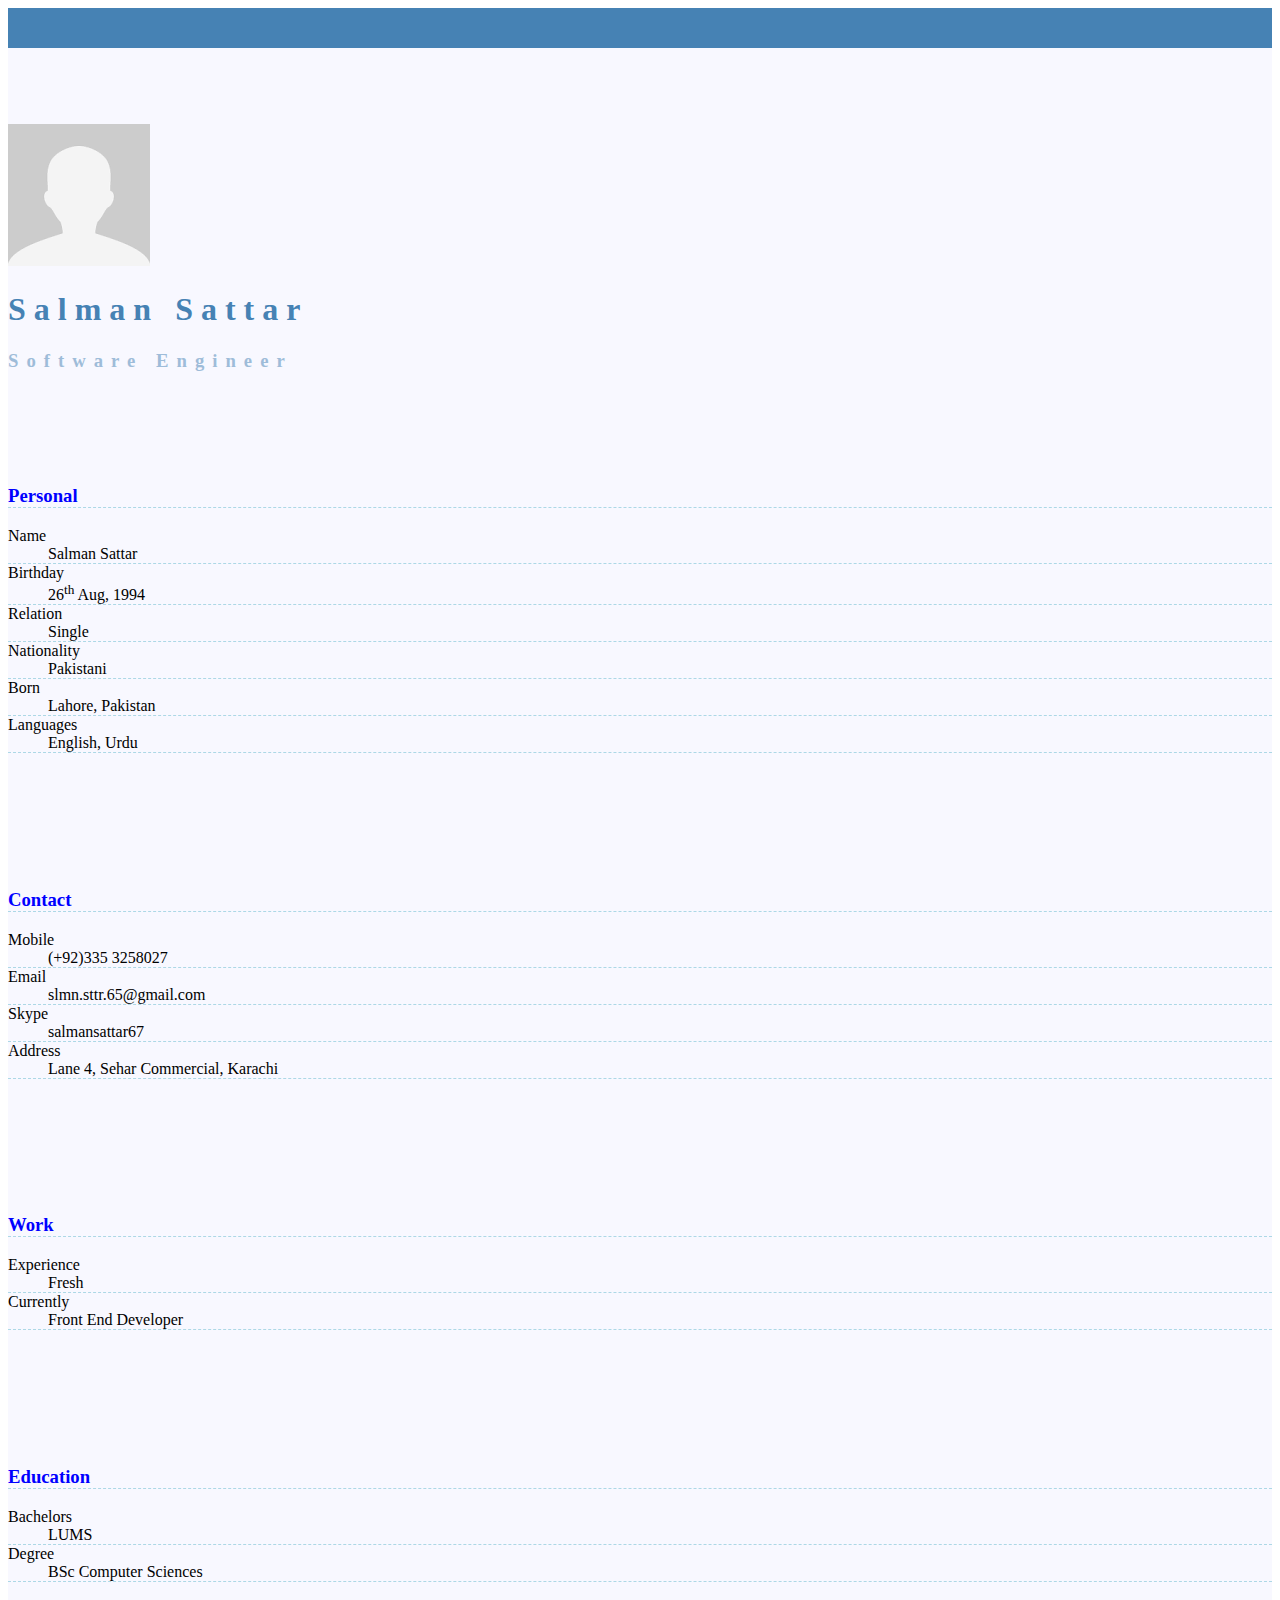
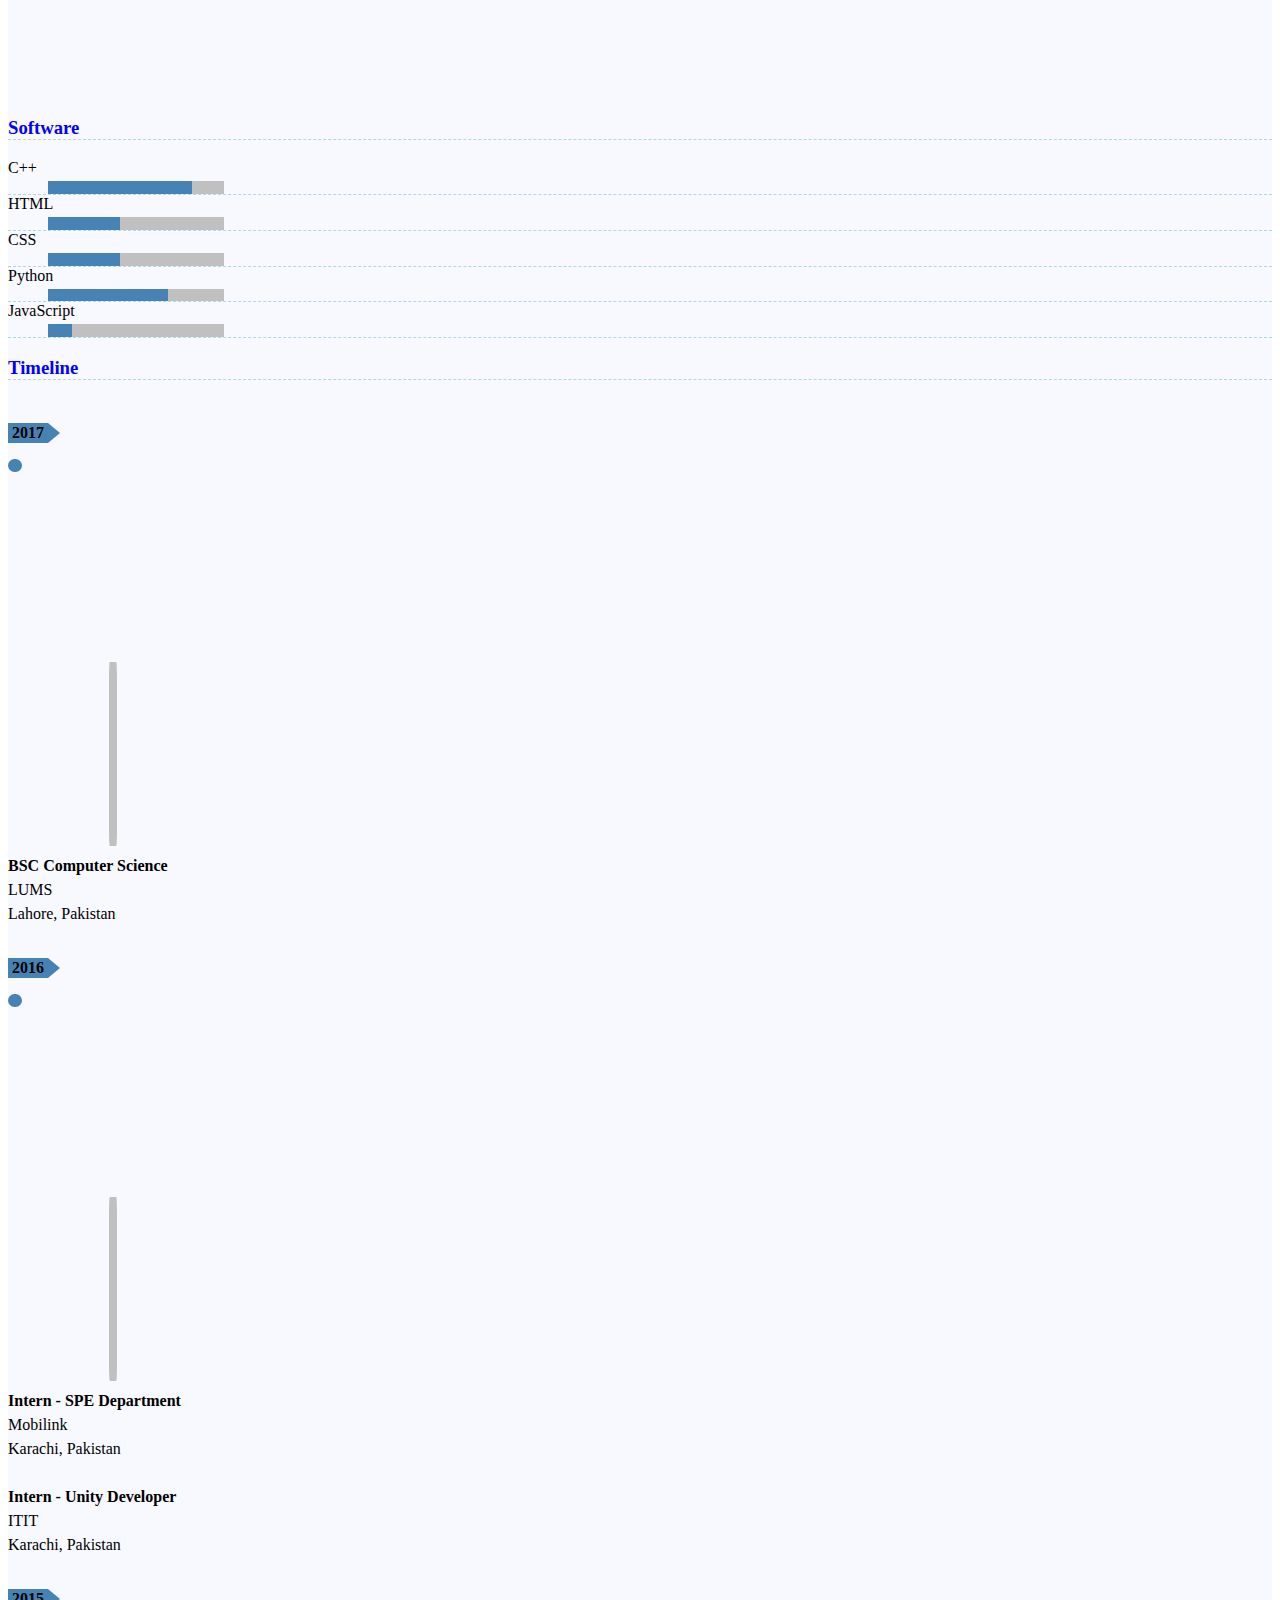
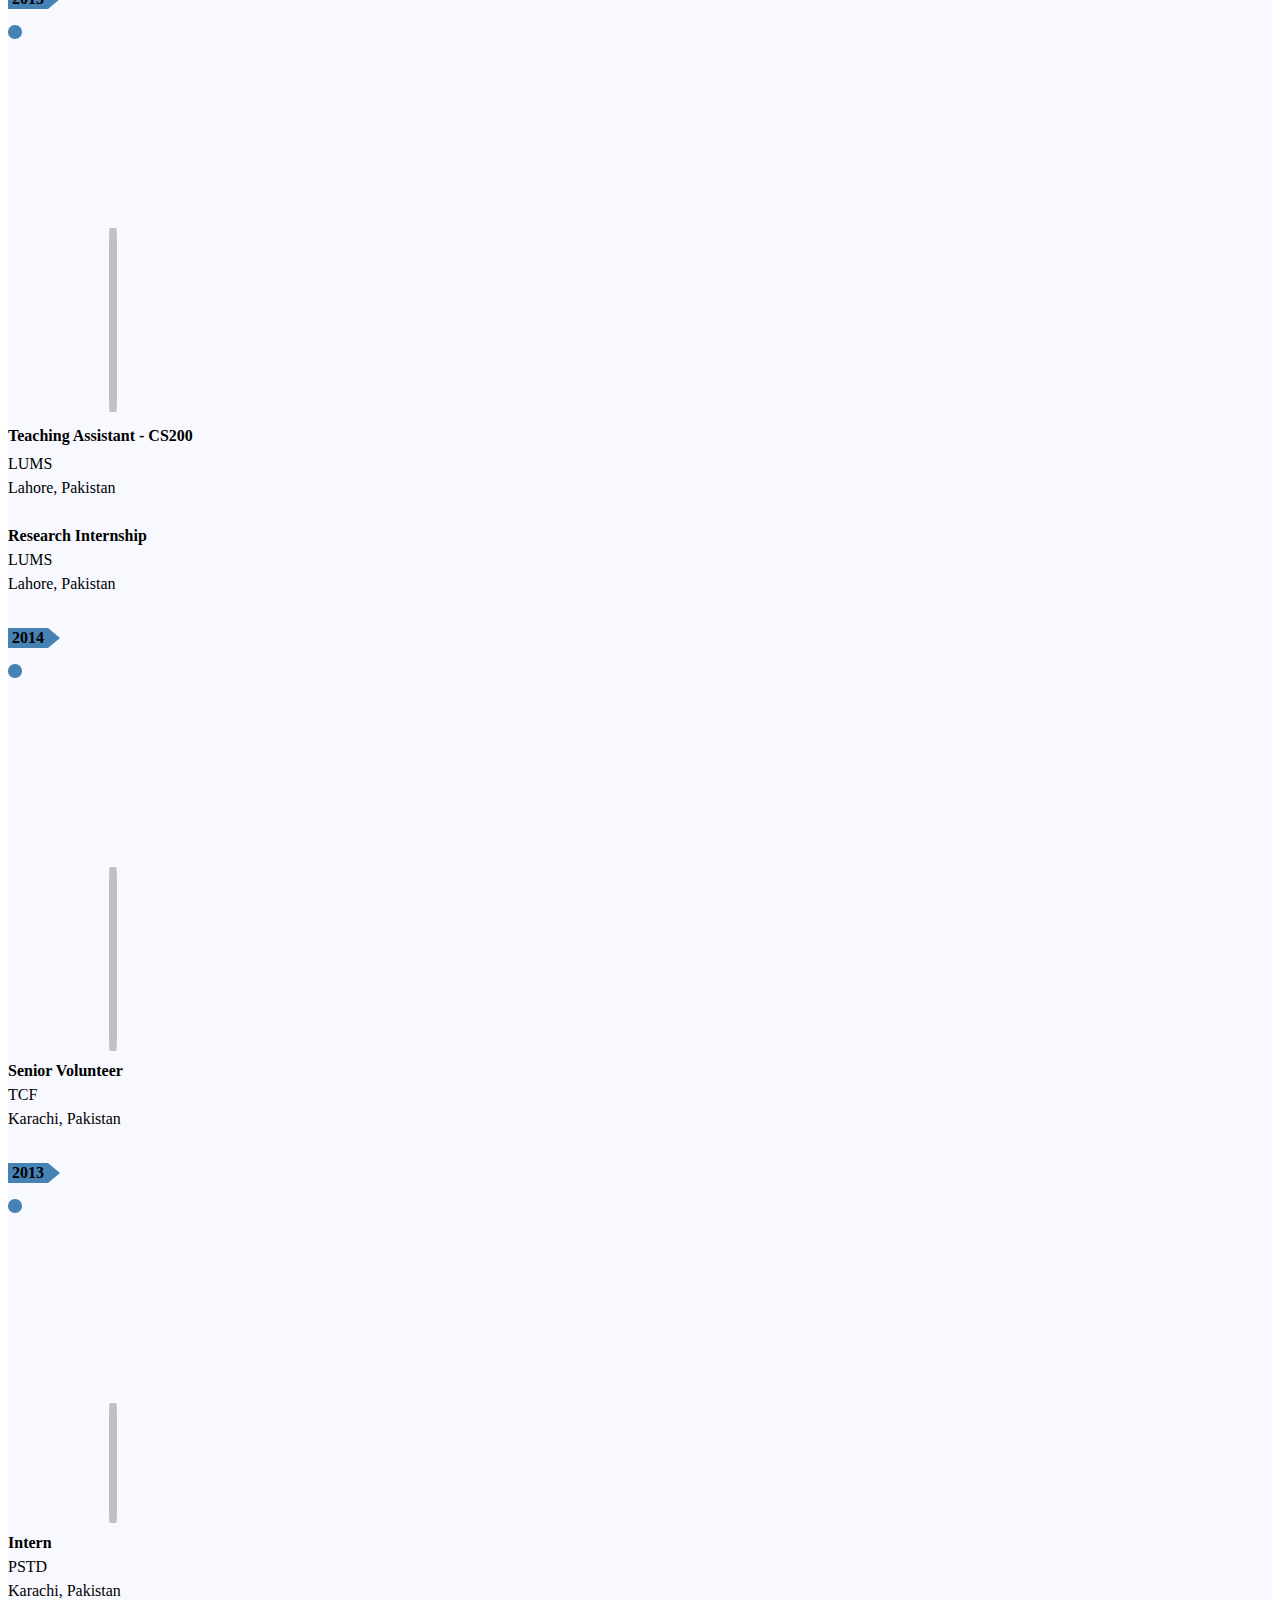
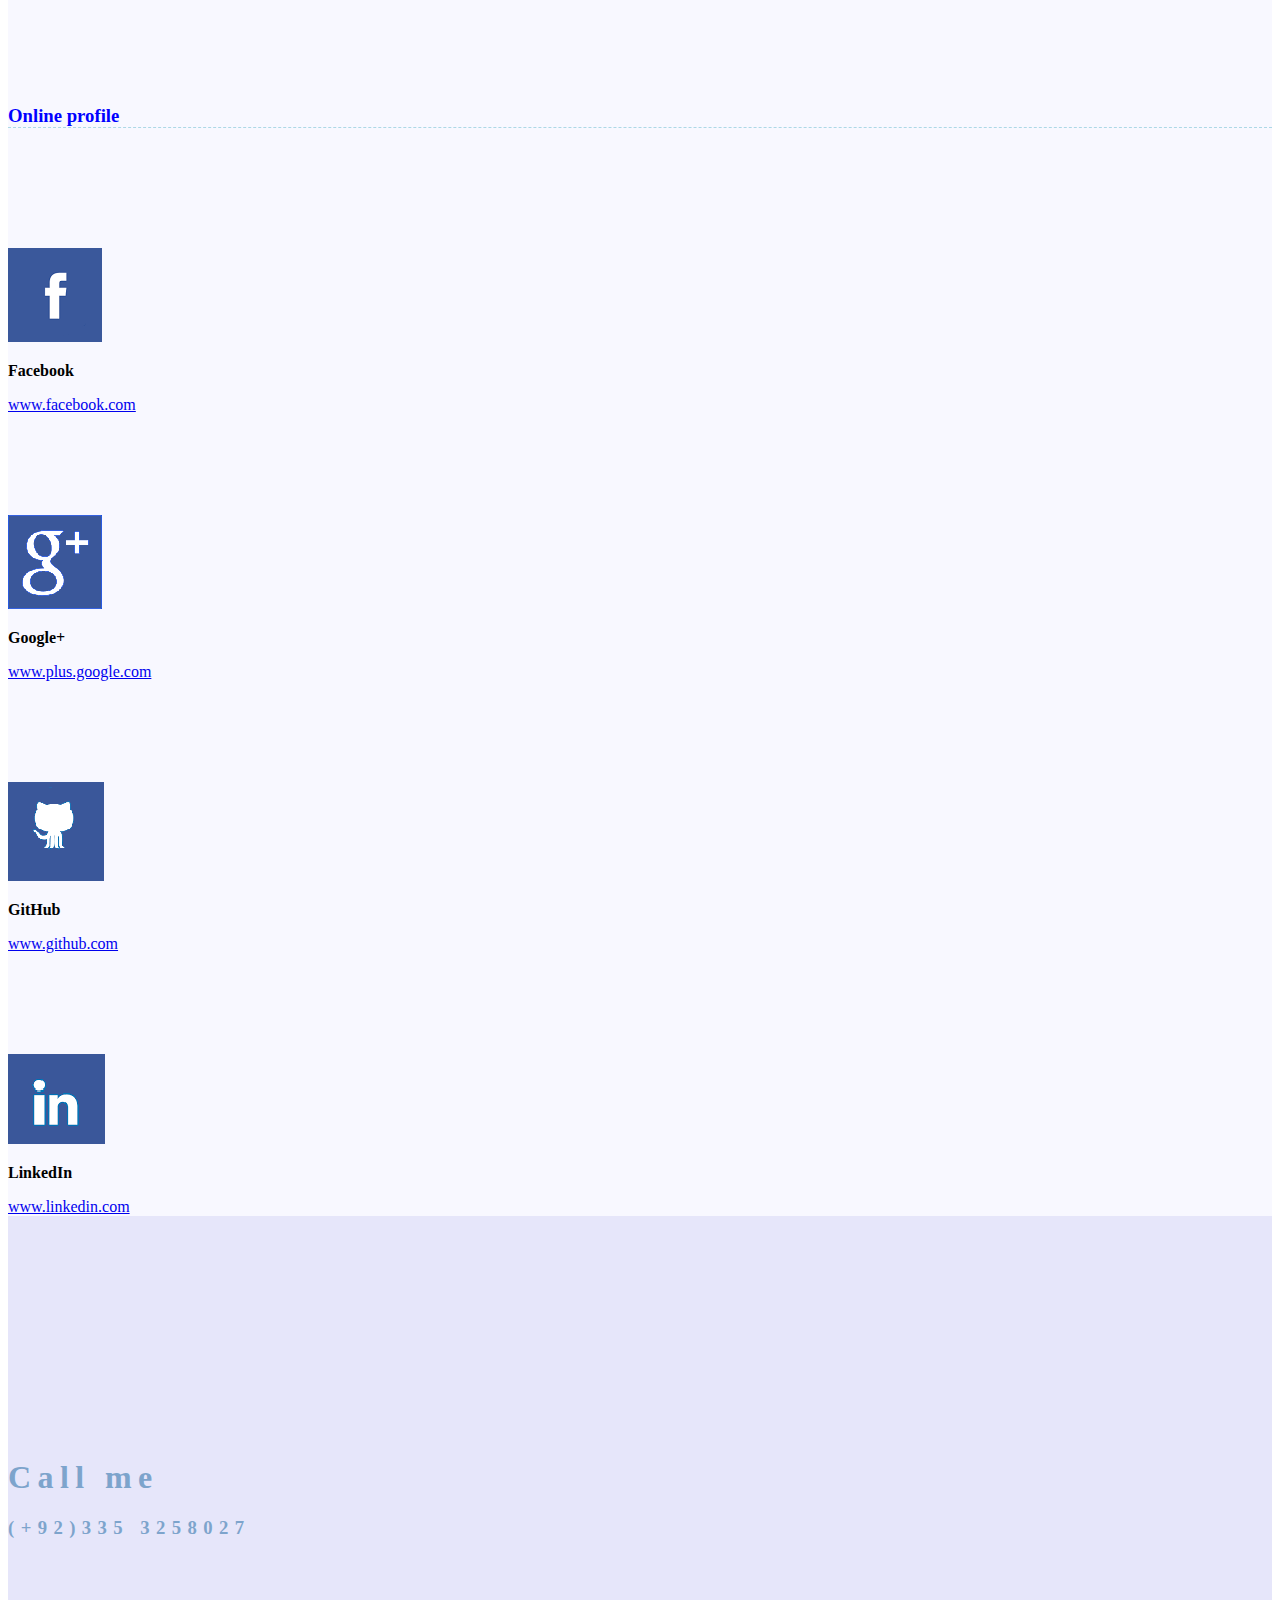
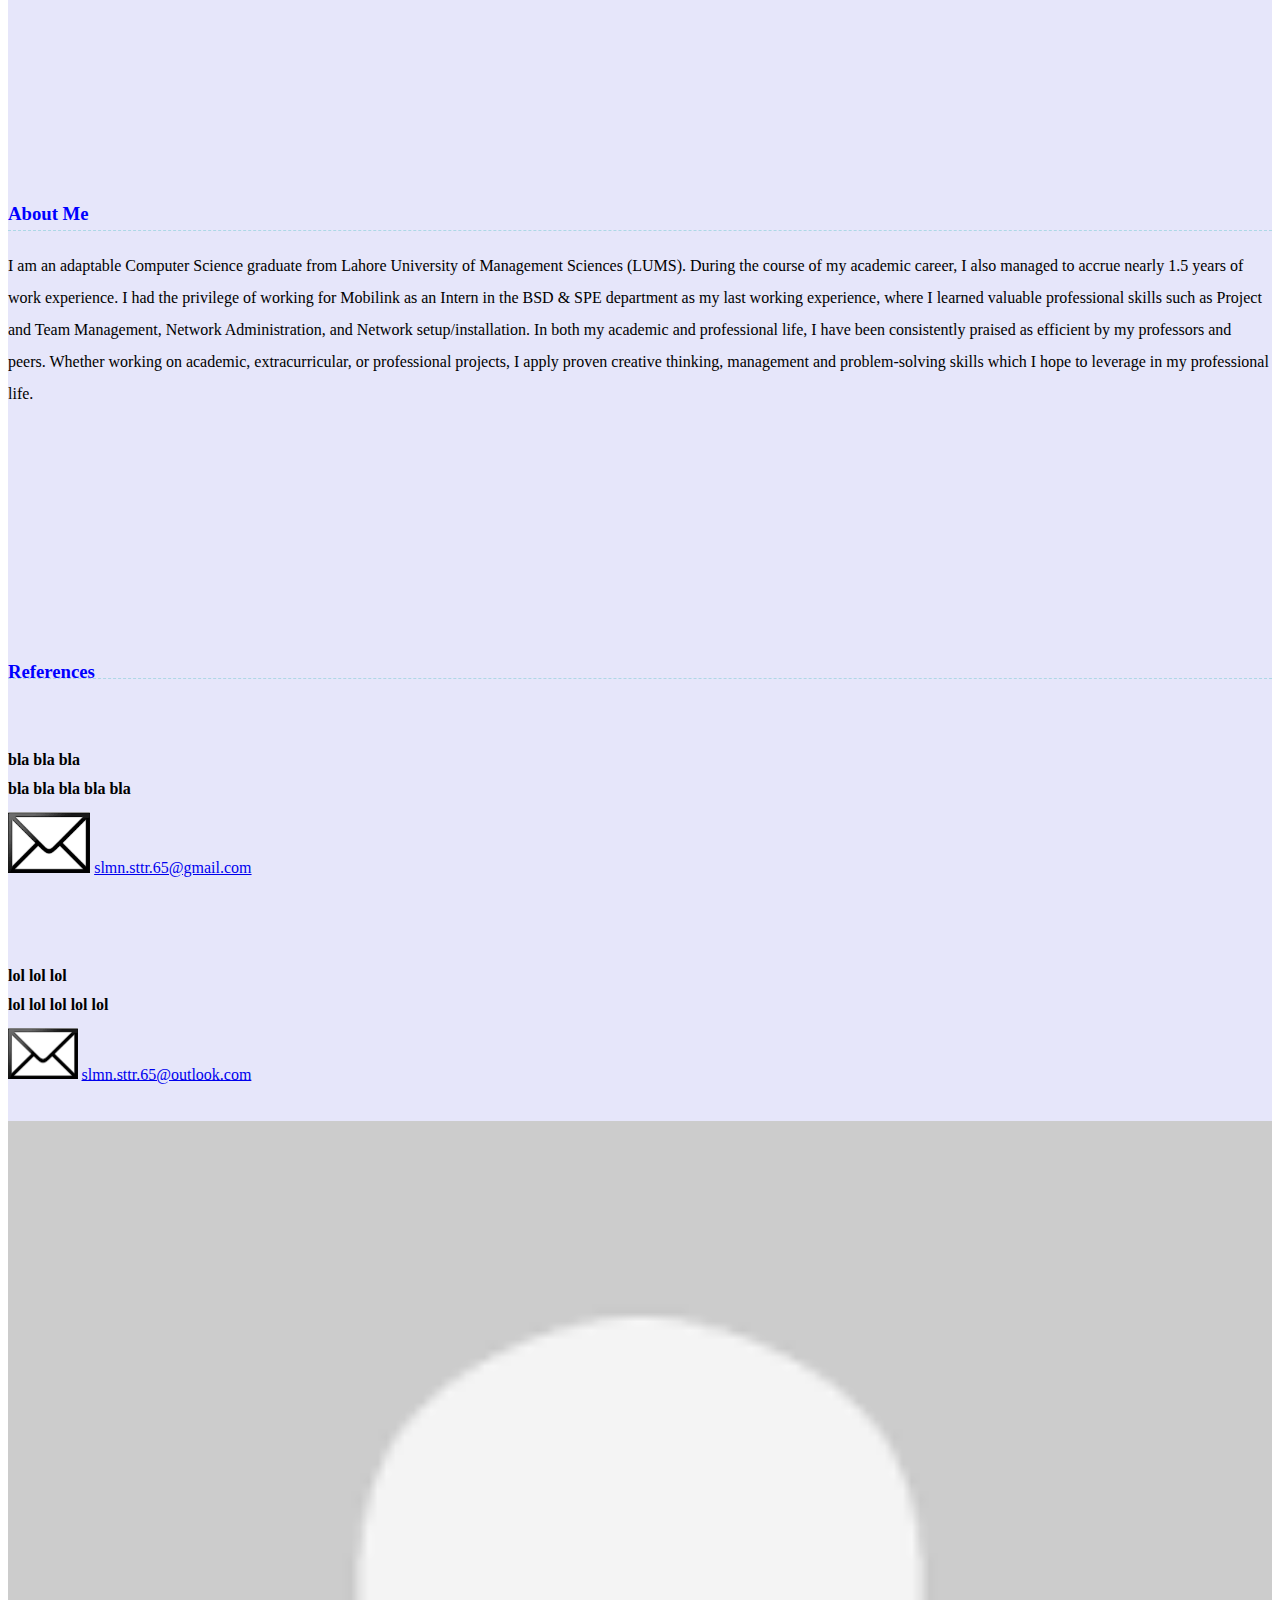
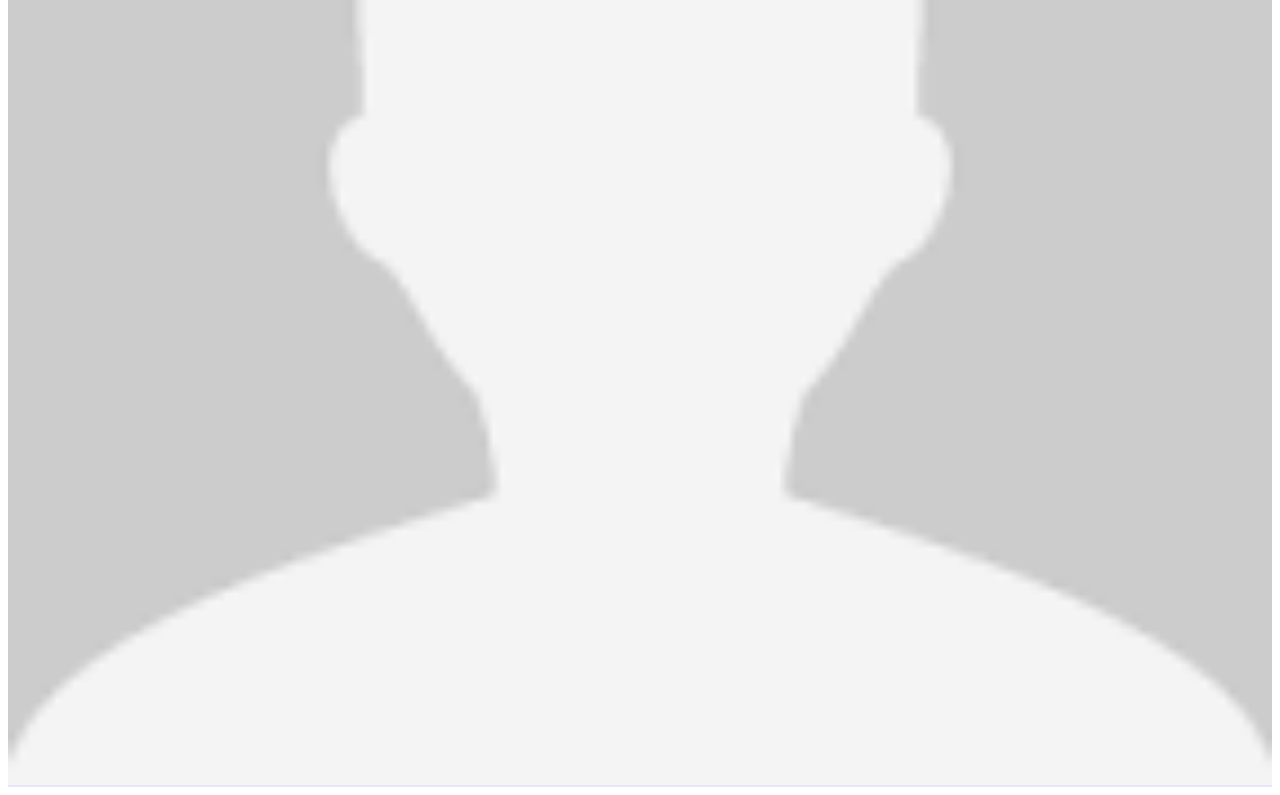
<file: My Website/with bootstrap/html/Resume.html>
<!DOCTYPE html>
<html lang="en">
	<head>
		<title>Resume</title>
		<meta name="viewport" content="width=device-width, initial-scale=1">
		<link rel="stylesheet" href="https://maxcdn.bootstrapcdn.com/bootstrap/4.0.0-alpha.6/css/bootstrap.min.css" integrity="sha384-rwoIResjU2yc3z8GV/NPeZWAv56rSmLldC3R/AZzGRnGxQQKnKkoFVhFQhNUwEyJ" crossorigin="anonymous">
		<link rel="stylesheet" type="text/css" href="../stylesheets/style1.css">
	</head>
	<body>
		<div class="row" style="height: 2.5em; background-color: steelblue"></div>
		<div class="row">
			<div class="col-md-8 col-12" style="background-color: ghostwhite">

				<div class="header">
					<div class="row align-items-center">
						<div class="col-md-2 offset-md-2 col-8 offset-4">
							<img src="../images/person.jpg" class="rounded-circle img-fluid">
						</div>
						<div class="col-9 offset-3 col-md-8 offset-md-0 text-uppercase container-fluid" style="color: steelblue; letter-spacing: .5em">
							<h1>Salman Sattar</h1>
							<h3 style="opacity: .5">Software Engineer</h3>
						</div>
					</div>
				</div>

				<div class="content">
					<div class="row">
						<div class="col-md-5 offset-md-2 col-5">
							<div class="container" style="padding-top: 0">
								<h3>Personal</h3>
								<dl>
									<div class="row"><dt class="col-md-4">Name</dt>				<dd class="col-md-6 offset-md-2">Salman Sattar</dd></div>
									<div class="row"><dt class="col-md-4">Birthday</dt>			<dd class="col-md-6 offset-md-2">26<sup>th</sup> Aug, 1994</dd></div>
									<div class="row"><dt class="col-md-4">Relation</dt>			<dd class="col-md-6 offset-md-2">Single</dd></div>
									<div class="row"><dt class="col-md-4">Nationality</dt>		<dd class="col-md-6 offset-md-2">Pakistani</dd></div>
									<div class="row"><dt class="col-md-4">Born</dt>				<dd class="col-md-6 offset-md-2">Lahore, Pakistan</dd></div>
									<div class="row"><dt class="col-md-4">Languages</dt>		<dd class="col-md-6 offset-md-2">English, Urdu</dd></div>
								</dl>
							</div>
							<div class="container">
								<h3>Contact</h3>
								<dl>
									<div class="row"><dt class="col-md-4">Mobile</dt>			<dd class="col-md-6 offset-md-2">(+92)335 3258027</dd></div>
									<div class="row"><dt class="col-md-4">Email</dt>			<dd class="col-md-6 offset-md-2">slmn.sttr.65@gmail.com</dd></div>
									<div class="row"><dt class="col-md-4">Skype</dt>			<dd class="col-md-6 offset-md-2">salmansattar67</dd></div>
									<div class="row"><dt class="col-md-4">Address</dt>			<dd class="col-md-6 offset-md-2">Lane 4, Sehar Commercial, Karachi</dd></div>
								</dl>
							</div>
							<div class="container">
								<h3>Work</h3>
								<dl>
									<div class="row"><dt class="col-md-4">Experience</dt>		<dd class="col-md-6 offset-md-2">Fresh</dd></div>
									<div class="row"><dt class="col-md-4">Currently</dt>		<dd class="col-md-6 offset-md-2">Front End Developer</dd></div>
								</dl>
							</div>
							<div class="container">
								<h3>Education</h3>
								<dl>
									<div class="row"><dt class="col-md-4">Bachelors</dt>		<dd class="col-md-6 offset-md-2">LUMS</dd></div>
									<div class="row"><dt class="col-md-4">Degree</dt>			<dd class="col-md-6 offset-md-2">BSc Computer Sciences</dd></div>
								</dl>
							</div>
							<div class="container">
								<h3>Software</h3>
								<dl>
									<div class="row"><dt class="col-md-4">C++</dt>				<dd class="col-md-6 offset-md-2" style="padding-top: .25em"><div class="hor_line1"></div></dd></div>
									<div class="row"><dt class="col-md-4">HTML</dt>				<dd class="col-md-6 offset-md-2" style="padding-top: .25em"><div class="hor_line2"></div></dd></div>
									<div class="row"><dt class="col-md-4">CSS</dt>				<dd class="col-md-6 offset-md-2" style="padding-top: .25em"><div class="hor_line3"></div></dd></div>
									<div class="row"><dt class="col-md-4">Python</dt>			<dd class="col-md-6 offset-md-2" style="padding-top: .25em"><div class="hor_line4"></div></dd></div>
									<div class="row"><dt class="col-md-4">JavaScript</dt>		<dd class="col-md-6 offset-md-2" style="padding-top: .25em"><div class="hor_line5"></div></dd></div>
								</dl>
							</div>
						</div>

						<div class="col-md-4 offset-md-1 col-7">
							<h3>Timeline</h3>
							<div class="container">
								<div class="row no-gutters">
									<div class="col-md-3 col-3">
										<p class="date"><b>2017</b></p>
									</div>
									<div class="col-md-1 col-1">
										<div class="dot"></div>
										<div class="ver_line"></div>
									</div>
									<div class="col-md-8 col-8">
										<p><b>BSC Computer Science</b></p>
										<p>LUMS</p>
										<p>Lahore, Pakistan</p>
									</div>
								</div>
							</div>
							<div class="container">
								<div class="row no-gutters">
									<div class="col-md-3 col-3">
										<p class="date"><b>2016</b></p>
									</div>
									<div class="col-md-1 col-1">
										<div class="dot"></div>
										<div class="ver_line"></div>
									</div>
									<div class="col-md-8 col-8">
										<p><b>Intern - SPE Department</b></p>
										<p>Mobilink</p>
										<p>Karachi, Pakistan</p>
										
										<p style="padding-top: 1.5em"><b>Intern - Unity Developer</b></p>
										<p>ITIT</p>
										<p>Karachi, Pakistan</p>
									</div>
								</div>
							</div>
							<div class="container">
								<div class="row no-gutters">
									<div class="col-md-3 col-3">
										<p class="date"><b>2015</b></p>
									</div>
									<div class="col-md-1 col-1">
										<div class="dot"></div>
										<div class="ver_line"></div>
									</div>
									<div class="col-md-8 col-8">
										<p style="line-height: 1em"><b>Teaching Assistant - CS200</b></p>
										<p>LUMS</p>
										<p>Lahore, Pakistan</p>

										<p style="padding-top: 1.5em"><b>Research Internship</b></p>
										<p>LUMS</p>
										<p>Lahore, Pakistan</p>
									</div>
								</div>
							</div>
							<div class="container">
								<div class="row no-gutters">
									<div class="col-md-3 col-3">
										<p class="date"><b>2014</b></p>
									</div>
									<div class="col-md-1 col-1">
										<div class="dot"></div>
										<div class="ver_line"></div>
									</div>
									<div class="col-md-8 col-8">
										<p><b>Senior Volunteer</b></p>
										<p>TCF</p>
										<p>Karachi, Pakistan</p>
									</div>
								</div>
							</div>
							<div class="container">
								<div class="row no-gutters">
									<div class="col-md-3 col-3">
										<p class="date"><b>2013</b></p>
									</div>
									<div class="col-md-1 col-1">
										<div class="dot"></div>
										<div class="ver_line" style="height: 7.5em;"></div>
									</div>
									<div class="col-md-8 col-8">
										<p><b>Intern</b></p>
										<p>PSTD</p>
										<p>Karachi, Pakistan</p>
									</div>
								</div>
							</div>
						</div>
					</div>
				</div>

				<div class="footer">
					<h3 class="offset-md-2">Online profile</h3>
					<div class="row">
						<div class="col-md-5 offset-md-2 col-6">			
							<div class="container">
								<div class="row">
									<div class="col-md-3 offset-md-1">
										<img src="../images/fb.png" class=" rounded-circle img-fluid">
									</div>
									<div class="col-md-8">
										<p><b>Facebook</b></p>
										<a href="https://www.facebook.com/salman.sattar.79">www.facebook.com</a>
									</div>
								</div>
							</div>
							<div class="container">
								<div class="row">
									<div class="col-md-3 offset-md-1">
										<img src="../images/gp.png" class="rounded-circle img-fluid">
									</div>
									<div class="col-md-8">
										<p><b>Google+</b></p>
										<a href="https://plus.google.com/u/0/101398823840897749946">www.plus.google.com</a>
									</div>
								</div>
							</div>								
						</div>
						<div class="col-md-5 col-6">
							<div class="container">
								<div class="row">
									<div class="col-md-3 offset-md-1">
										<img src="../images/git.png" class="rounded-circle img-fluid">
									</div>
									<div class="col-md-8">
										<p><b>GitHub</b></p>
										<a href="https://github.com/salman65">www.github.com</a>
									</div>
								</div>
							</div>
							<div class="container">
								<div class="row">
									<div class="col-md-3 offset-md-1">
										<img src="../images/in.png" class="rounded-circle img-fluid">
									</div>
									<div class="col-md-8">
										<p><b>LinkedIn</b></p>
										<a href="https://www.linkedin.com/in/salman-sattar-a3776a96/">www.linkedin.com</a>
									</div>
								</div>
							</div>
						</div>
					</div>
				</div>
			</div>

			<div class="col-md-4 col-12" style="background-color: lavender">
				<div class="header" style="color: steelblue; letter-spacing: .4em; opacity: .65">
					<h1>Call me</h1>
					<h3>(+92)335 3258027</h3>
				</div>

				<div class="content">
					<h3>About Me</h3>
					<p>
						I am an adaptable Computer Science graduate from Lahore University of Management Sciences (LUMS). During the course of my academic career, I also managed to accrue nearly 1.5 years of work experience. I had the privilege of working for Mobilink as an Intern in the BSD & SPE department as my last working experience, where I learned valuable professional skills such as Project and Team Management, Network Administration, and Network setup/installation. In both my academic and professional life, I have been consistently praised as efficient by my professors and peers. Whether working on academic, extracurricular, or professional projects, I apply proven creative thinking, management and problem-solving skills which I hope to leverage in my professional life.
					</p>
				</div>

				<div class="footer">
					<h3>References</h3>
					<div class="container">
						<p><b>bla bla bla</b></p>
						<p><b>bla bla bla bla bla</b></p>
						<img src="../images/mail.png" style="width: 6.5%; height: 5.5%">
						<a href="mailto:slmn.sttr.65@gmail.com">slmn.sttr.65@gmail.com</a>
					</div>
					<div class="container">
						<p><b>lol lol lol</b></p>
						<p><b>lol lol lol lol lol</b></p>
						<img src="../images/mail.png" style="width: 5.5%; height: 6.5%"> 
						<a href="mailto:slmn.sttr.65@outlook.com">slmn.sttr.65@outlook.com</a>
					</div>
					<img src="../images/person.jpg" class="img-fluid" style="width: 100%; height: 100%">
				</div>
			</div>
		</div>
	</body>
</html>
</file>
<file: My Website/JS_prac/prac-2-balls-objects/style.css>
html, body {
  margin: 0;
}

html {
  font-family: 'Helvetica Neue', Helvetica, Arial, sans-serif;
  height: 100%;
}

body {
  overflow: hidden;
  height: inherit;
}

h1 {
  font-size: 2rem;
  letter-spacing: -1px;
  position: absolute;
  margin: 0;
  top: -4px;
  right: 5px;

  color: transparent;
  text-shadow: 0 0 4px white;
}

p {
  position: absolute;
  margin: 0;
  top: 35px;
  right: 5px;
  color: #aaa;
}
</file>
<file: My Website/JS_prac/prac-6-NYTimes/nytimes.css>
body {
  font-family: sans-serif;
}

.wrapper {
  width: 80%;
  margin: 0 auto;
  display: flex;
}

.controls, .results {
  flex: 1;
  padding: 10px;
}

form p:nth-of-type(1) {
  margin-top: 0;
}

h1 {
  text-align: center;
}

h2 {
  font-size: 20px;
}

article p {
  font-size: 14px;
  line-height: 1.5;
}

article p:nth-of-type(2) {
  font-size: 14px;
  line-height: 2;
}

nav {
  margin-bottom: 50px;
}

.prev {
  float: left;
}

.next {
  float: right;
}

article {
  padding: 10px;
  margin-bottom: 20px;
  background-color: #ddd;
  border: 1px solid #ccc;
}

img {
  float: right;
  margin-left: 20px;
  max-width: 200px;
}

.clearfix {
  clear: both;
}

span {
  background-color: #ccc;
  padding: 5px;
  margin: 5px;
}
</file>
<file: My Website/with bootstrap/stylesheets/style1.css>
dl .row{
	border-bottom: .1em dashed lightblue;
}

.content h3, .footer h3{
	color: blue;
	border-bottom: .08em dashed lightblue;
}

.col-md-8 .header, .col-md-8 .content, .col-md-8 .footer{
	padding-top: 6%;
}

.col-md-4 .header, .col-md-4 .content, .col-md-4 .footer{
	padding-top: 17.5%;
}

.col-md-8 .col-md-4 .container{
	line-height: .5em;
	padding-top: .5em;
}

.col-md-8 .col-md-5 .container{
	padding-top: 8%;
}

.col-md-4 .content{
	line-height: 2em;
}

.col-md-4 .footer{
	line-height: .8em;
}

.col-md-4 .footer .container{
	padding-top: 2.5em;
	padding-bottom: 2.5em;
}

.date{
	width: 2.5em;
	height: 1.25em;
	background: steelblue;
	text-align: center;
	position: relative;
	line-height: 1.25em;
}

.date:after{
	content: "";
	border-top: .625em solid transparent;
	border-left: .75em solid steelblue;
	border-bottom: .625em solid transparent;
	position: absolute;
	right: -.75em;
}

.dot{
	width: .85em;
	height: .85em;
	border-radius: 50%;
	background-color: steelblue;
}

.ver_line{
	width: .5em;
	height: 11.5em;
	border-radius: 10%;
	background-color: silver;
	margin-top: 15%;
	margin-left: 8%;	
}

.hor_line1,.hor_line2,.hor_line3,.hor_line4,.hor_line5{
	width: 11em;
	height: .8em;
	background-color: silver;
}


.hor_line1:after{
	content: "";
	width: 9em;
	height: .8em;
	background-color: steelblue;
	position: absolute;
}


.hor_line2:after{
	content: "";
	width: 4.5em;
	height: .8em;
	background-color: steelblue;
	position: absolute;
}


.hor_line3:after{
	content: "";
	width: 4.5em;
	height: .8em;
	background-color: steelblue;
	position: absolute;
}


.hor_line4:after{
	content: "";
	width: 7.5em;
	height: .8em;
	background-color: steelblue;
	position: absolute;
}


.hor_line5:after{
	content: "";
	width: 1.5em;
	height: .8em;
	background-color: steelblue;
	position: absolute;
}
</file>
<file: My Website/JS_prac/timezone_project/flipclock.css>
/* Get the bourbon mixin from http://bourbon.io */
/* Reset */
.flip-clock-wrapper * {
    -webkit-box-sizing: border-box;
    -moz-box-sizing: border-box;
    -ms-box-sizing: border-box;
    -o-box-sizing: border-box;
    box-sizing: border-box;
    -webkit-backface-visibility: hidden;
    -moz-backface-visibility: hidden;
    -ms-backface-visibility: hidden;
    -o-backface-visibility: hidden;
    backface-visibility: hidden;
}

.flip-clock-wrapper a {
  cursor: pointer;
  text-decoration: none;
  color: #ccc; }

.flip-clock-wrapper a:hover {
  color: #fff; }

.flip-clock-wrapper ul {
  list-style: none; }

.flip-clock-wrapper.clearfix:before,
.flip-clock-wrapper.clearfix:after {
  content: " ";
  display: table; }

.flip-clock-wrapper.clearfix:after {
  clear: both; }

.flip-clock-wrapper.clearfix {
  *zoom: 1; }

/* Main */
.flip-clock-wrapper {
  font: normal 11px "Helvetica Neue", Helvetica, sans-serif;
  -webkit-user-select: none; }

.flip-clock-meridium {
  background: none !important;
  box-shadow: 0 0 0 !important;
  font-size: 36px !important; }

.flip-clock-meridium a { color: #313333; }

.flip-clock-wrapper {
  text-align: center;
  position: relative;
  width: 100%;
  margin: 1em;
}

.flip-clock-wrapper:before,
.flip-clock-wrapper:after {
    content: " "; /* 1 */
    display: table; /* 2 */
}
.flip-clock-wrapper:after {
    clear: both;
}

/* Skeleton */
.flip-clock-wrapper ul {
  position: relative;
  float: left;
  margin: 5px;
  width: 60px;
  height: 90px;
  font-size: 80px;
  font-weight: bold;
  line-height: 87px;
  border-radius: 6px;
  background: #000;
}

.flip-clock-wrapper ul li {
  z-index: 1;
  position: absolute;
  left: 0;
  top: 0;
  width: 100%;
  height: 100%;
  line-height: 87px;
  text-decoration: none !important;
}

.flip-clock-wrapper ul li:first-child {
  z-index: 2; }

.flip-clock-wrapper ul li a {
  display: block;
  height: 100%;
  -webkit-perspective: 200px;
  -moz-perspective: 200px;
  perspective: 200px;
  margin: 0 !important;
  overflow: visible !important;
  cursor: default !important; }

.flip-clock-wrapper ul li a div {
  z-index: 1;
  position: absolute;
  left: 0;
  width: 100%;
  height: 50%;
  font-size: 80px;
  overflow: hidden; 
  outline: 1px solid transparent; }

.flip-clock-wrapper ul li a div .shadow {
  position: absolute;
  width: 100%;
  height: 100%;
  z-index: 2; }

.flip-clock-wrapper ul li a div.up {
  -webkit-transform-origin: 50% 100%;
  -moz-transform-origin: 50% 100%;
  -ms-transform-origin: 50% 100%;
  -o-transform-origin: 50% 100%;
  transform-origin: 50% 100%;
  top: 0; }

.flip-clock-wrapper ul li a div.up:after {
  content: "";
  position: absolute;
  top: 44px;
  left: 0;
  z-index: 5;
  width: 100%;
  height: 3px;
  background-color: #000;
  background-color: rgba(0, 0, 0, 0.4); }

.flip-clock-wrapper ul li a div.down {
  -webkit-transform-origin: 50% 0;
  -moz-transform-origin: 50% 0;
  -ms-transform-origin: 50% 0;
  -o-transform-origin: 50% 0;
  transform-origin: 50% 0;
  bottom: 0;
  border-bottom-left-radius: 6px;
  border-bottom-right-radius: 6px;
}

.flip-clock-wrapper ul li a div div.inn {
  position: absolute;
  left: 0;
  z-index: 1;
  width: 100%;
  height: 200%;
  color: #ccc;
  text-shadow: 0 1px 2px #000;
  text-align: center;
  background-color: #333;
  border-radius: 6px;
  font-size: 70px; }

.flip-clock-wrapper ul li a div.up div.inn {
  top: 0; }

.flip-clock-wrapper ul li a div.down div.inn {
  bottom: 0; }

/* PLAY */
.flip-clock-wrapper ul.play li.flip-clock-before {
  z-index: 3; }

.flip-clock-wrapper .flip {   box-shadow: 0 2px 5px rgba(0, 0, 0, 0.7); }

.flip-clock-wrapper ul.play li.flip-clock-active {
  -webkit-animation: asd 0.5s 0.5s linear both;
  -moz-animation: asd 0.5s 0.5s linear both;
  animation: asd 0.5s 0.5s linear both;
  z-index: 5; }

.flip-clock-divider {
  float: left;
  display: inline-block;
  position: relative;
  width: 20px;
  height: 100px; }

.flip-clock-divider:first-child {
  width: 0; }

.flip-clock-dot {
  display: block;
  background: #323434;
  width: 10px;
  height: 10px;
  position: absolute;
  border-radius: 50%;
  box-shadow: 0 0 5px rgba(0, 0, 0, 0.5);
  left: 5px; }

.flip-clock-divider .flip-clock-label {
  position: absolute;
  top: -1.5em;
  right: -86px;
  color: black;
  text-shadow: none; }

.flip-clock-divider.minutes .flip-clock-label {
  right: -88px; }

.flip-clock-divider.seconds .flip-clock-label {
  right: -91px; }

.flip-clock-dot.top {
  top: 30px; }

.flip-clock-dot.bottom {
  bottom: 30px; }

@-webkit-keyframes asd {
  0% {
    z-index: 2; }

  20% {
    z-index: 4; }

  100% {
    z-index: 4; } }

@-moz-keyframes asd {
  0% {
    z-index: 2; }

  20% {
    z-index: 4; }

  100% {
    z-index: 4; } }

@-o-keyframes asd {
  0% {
    z-index: 2; }

  20% {
    z-index: 4; }

  100% {
    z-index: 4; } }

@keyframes asd {
  0% {
    z-index: 2; }

  20% {
    z-index: 4; }

  100% {
    z-index: 4; } }

.flip-clock-wrapper ul.play li.flip-clock-active .down {
  z-index: 2;
  -webkit-animation: turn 0.5s 0.5s linear both;
  -moz-animation: turn 0.5s 0.5s linear both;
  animation: turn 0.5s 0.5s linear both; }

@-webkit-keyframes turn {
  0% {
    -webkit-transform: rotateX(90deg); }

  100% {
    -webkit-transform: rotateX(0deg); } }

@-moz-keyframes turn {
  0% {
    -moz-transform: rotateX(90deg); }

  100% {
    -moz-transform: rotateX(0deg); } }

@-o-keyframes turn {
  0% {
    -o-transform: rotateX(90deg); }

  100% {
    -o-transform: rotateX(0deg); } }

@keyframes turn {
  0% {
    transform: rotateX(90deg); }

  100% {
    transform: rotateX(0deg); } }

.flip-clock-wrapper ul.play li.flip-clock-before .up {
  z-index: 2;
  -webkit-animation: turn2 0.5s linear both;
  -moz-animation: turn2 0.5s linear both;
  animation: turn2 0.5s linear both; }

@-webkit-keyframes turn2 {
  0% {
    -webkit-transform: rotateX(0deg); }

  100% {
    -webkit-transform: rotateX(-90deg); } }

@-moz-keyframes turn2 {
  0% {
    -moz-transform: rotateX(0deg); }

  100% {
    -moz-transform: rotateX(-90deg); } }

@-o-keyframes turn2 {
  0% {
    -o-transform: rotateX(0deg); }

  100% {
    -o-transform: rotateX(-90deg); } }

@keyframes turn2 {
  0% {
    transform: rotateX(0deg); }

  100% {
    transform: rotateX(-90deg); } }

.flip-clock-wrapper ul li.flip-clock-active {
  z-index: 3; }

/* SHADOW */
.flip-clock-wrapper ul.play li.flip-clock-before .up .shadow {
  background: -moz-linear-gradient(top, rgba(0, 0, 0, 0.1) 0%, black 100%);
  background: -webkit-gradient(linear, left top, left bottom, color-stop(0%, rgba(0, 0, 0, 0.1)), color-stop(100%, black));
  background: linear, top, rgba(0, 0, 0, 0.1) 0%, black 100%;
  background: -o-linear-gradient(top, rgba(0, 0, 0, 0.1) 0%, black 100%);
  background: -ms-linear-gradient(top, rgba(0, 0, 0, 0.1) 0%, black 100%);
  background: linear, to bottom, rgba(0, 0, 0, 0.1) 0%, black 100%;
  -webkit-animation: show 0.5s linear both;
  -moz-animation: show 0.5s linear both;
  animation: show 0.5s linear both; }

.flip-clock-wrapper ul.play li.flip-clock-active .up .shadow {
  background: -moz-linear-gradient(top, rgba(0, 0, 0, 0.1) 0%, black 100%);
  background: -webkit-gradient(linear, left top, left bottom, color-stop(0%, rgba(0, 0, 0, 0.1)), color-stop(100%, black));
  background: linear, top, rgba(0, 0, 0, 0.1) 0%, black 100%;
  background: -o-linear-gradient(top, rgba(0, 0, 0, 0.1) 0%, black 100%);
  background: -ms-linear-gradient(top, rgba(0, 0, 0, 0.1) 0%, black 100%);
  background: linear, to bottom, rgba(0, 0, 0, 0.1) 0%, black 100%;
  -webkit-animation: hide 0.5s 0.3s linear both;
  -moz-animation: hide 0.5s 0.3s linear both;
  animation: hide 0.5s 0.3s linear both; }

/*DOWN*/
.flip-clock-wrapper ul.play li.flip-clock-before .down .shadow {
  background: -moz-linear-gradient(top, black 0%, rgba(0, 0, 0, 0.1) 100%);
  background: -webkit-gradient(linear, left top, left bottom, color-stop(0%, black), color-stop(100%, rgba(0, 0, 0, 0.1)));
  background: linear, top, black 0%, rgba(0, 0, 0, 0.1) 100%;
  background: -o-linear-gradient(top, black 0%, rgba(0, 0, 0, 0.1) 100%);
  background: -ms-linear-gradient(top, black 0%, rgba(0, 0, 0, 0.1) 100%);
  background: linear, to bottom, black 0%, rgba(0, 0, 0, 0.1) 100%;
  -webkit-animation: show 0.5s linear both;
  -moz-animation: show 0.5s linear both;
  animation: show 0.5s linear both; }

.flip-clock-wrapper ul.play li.flip-clock-active .down .shadow {
  background: -moz-linear-gradient(top, black 0%, rgba(0, 0, 0, 0.1) 100%);
  background: -webkit-gradient(linear, left top, left bottom, color-stop(0%, black), color-stop(100%, rgba(0, 0, 0, 0.1)));
  background: linear, top, black 0%, rgba(0, 0, 0, 0.1) 100%;
  background: -o-linear-gradient(top, black 0%, rgba(0, 0, 0, 0.1) 100%);
  background: -ms-linear-gradient(top, black 0%, rgba(0, 0, 0, 0.1) 100%);
  background: linear, to bottom, black 0%, rgba(0, 0, 0, 0.1) 100%;
  -webkit-animation: hide 0.5s 0.3s linear both;
  -moz-animation: hide 0.5s 0.3s linear both;
  animation: hide 0.5s 0.2s linear both; }

@-webkit-keyframes show {
  0% {
    opacity: 0; }

  100% {
    opacity: 1; } }

@-moz-keyframes show {
  0% {
    opacity: 0; }

  100% {
    opacity: 1; } }

@-o-keyframes show {
  0% {
    opacity: 0; }

  100% {
    opacity: 1; } }

@keyframes show {
  0% {
    opacity: 0; }

  100% {
    opacity: 1; } }

@-webkit-keyframes hide {
  0% {
    opacity: 1; }

  100% {
    opacity: 0; } }

@-moz-keyframes hide {
  0% {
    opacity: 1; }

  100% {
    opacity: 0; } }

@-o-keyframes hide {
  0% {
    opacity: 1; }

  100% {
    opacity: 0; } }

@keyframes hide {
  0% {
    opacity: 1; }

  100% {
    opacity: 0; } }
</file>
